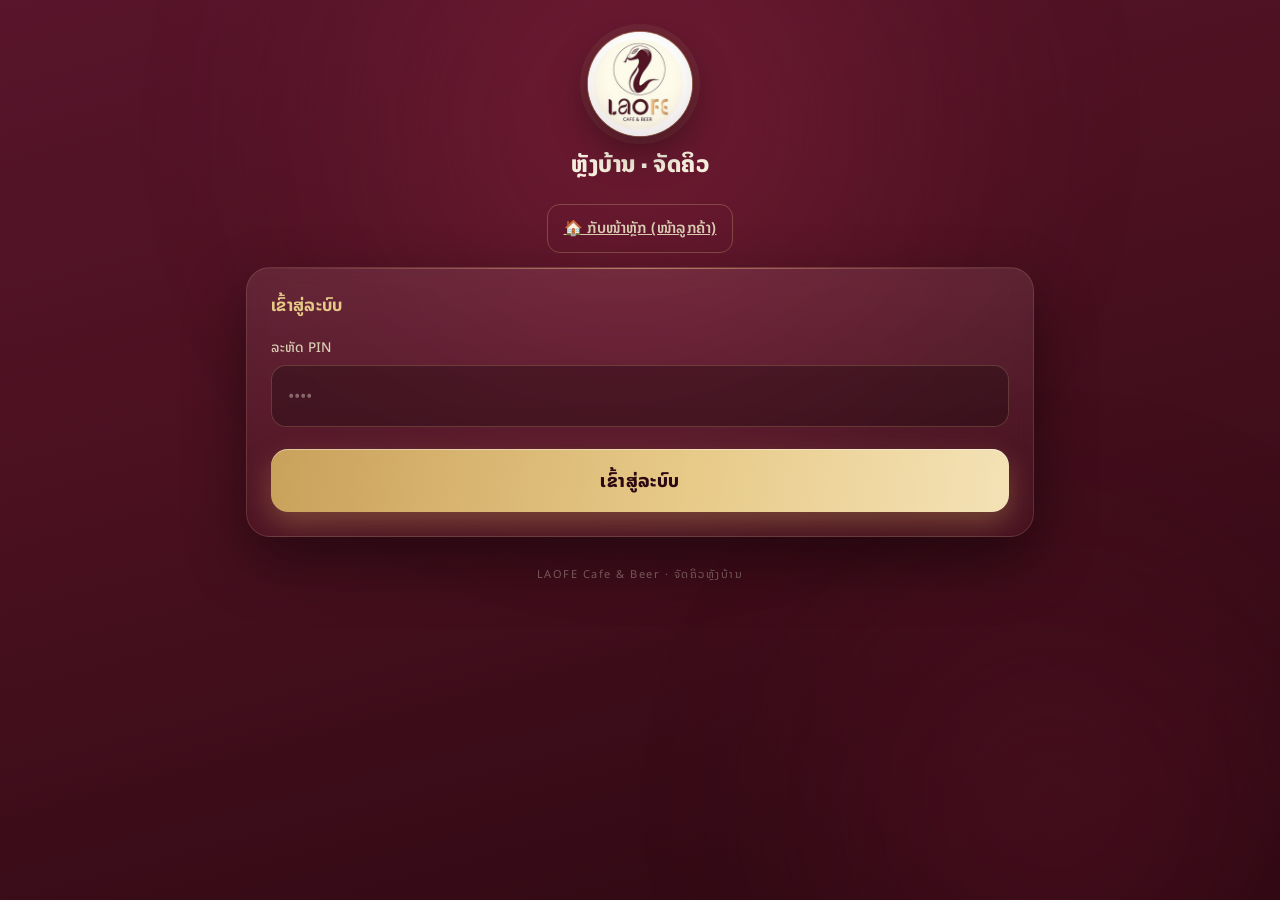
<file: admin.html>
<!DOCTYPE html>
<html lang="lo">
<head>
<meta charset="UTF-8">
<meta name="viewport" content="width=device-width, initial-scale=1, viewport-fit=cover">
<title>LAOFE — ຫຼັງບ້ານ (Admin)</title>
<meta name="theme-color" content="#4A1020">
<link rel="icon" href="[data-uri]">
<link rel="stylesheet" href="theme.css?v6">
<style>
  .hide{display:none!important}
  .now{text-align:center;padding:8px 0 4px}
  .now .big{font-size:64px;font-weight:800;line-height:1.1;
    background:linear-gradient(90deg,var(--gold-1),var(--gold-2));-webkit-background-clip:text;background-clip:text;-webkit-text-fill-color:transparent}
  .now .lbl{font-size:13px;color:var(--cream-dim);letter-spacing:1px}
  .qrow{display:flex;align-items:center;gap:10px;padding:12px 12px;border-radius:14px;
    background:rgba(0,0,0,.2);border:1px solid rgba(231,201,135,.12);margin-top:10px}
  .qrow .qn{font-size:22px;font-weight:800;color:var(--gold-2);min-width:60px}
  .qrow .info{flex:1;min-width:0}
  .qrow .info .nm{font-weight:600;white-space:nowrap;overflow:hidden;text-overflow:ellipsis}
  .qrow .info .meta{font-size:12px;color:var(--cream-dim)}
  .qrow .acts{display:flex;gap:6px;flex-shrink:0}
  .qrow.head{background:rgba(63,178,127,.12);border-color:rgba(63,178,127,.4)}
  .toolbar{display:flex;gap:10px;flex-wrap:wrap;margin-top:6px}
  .toolbar .btn{margin-top:0;flex:1;min-width:130px}
  .mini{padding:9px 12px;border-radius:11px;border:1px solid rgba(231,201,135,.3);background:rgba(0,0,0,.2);color:var(--cream);font-family:var(--font);font-size:14px;font-weight:700;cursor:pointer}
  .mini.g{border-color:rgba(63,178,127,.5);color:#8fe3bd}
  .mini.r{border-color:rgba(224,106,106,.5);color:#f0a6a6}
  .row-actions{display:flex;justify-content:space-between;align-items:center;margin-top:16px;gap:10px}
</style>
</head>
<body>
<div class="wrap">
  <div class="brand">
    <div class="mark" id="logo"><img src="[data-uri]" alt="LAOFE"></div>
    <h1>ຫຼັງບ້ານ · ຈັດຄິວ</h1>
  </div>

  <a href="index.html" class="btn ghost small" style="width:max-content;margin:0 auto 14px;display:block">🏠 ກັບໜ້າຫຼັກ (ໜ້າລູກຄ້າ)</a>

  <!-- login -->
  <div id="viewLogin" class="card">
    <h2>ເຂົ້າສູ່ລະບົບ</h2>
    <label for="pin">ລະຫັດ PIN</label>
    <input id="pin" type="password" inputmode="numeric" placeholder="••••">
    <button class="btn" id="loginBtn">ເຂົ້າສູ່ລະບົບ</button>
    <div class="err" id="loginErr"></div>
  </div>

  <!-- dashboard -->
  <div id="viewAdmin" class="hide">
    <div class="card">
      <div class="now">
        <div class="lbl">ກຳລັງຮັບໃຊ້</div>
        <div class="big" id="nowServing">—</div>
      </div>
      <div class="toolbar">
        <button class="btn" id="nextBtn">➡️ ຮຽກຄິວຕໍ່ໄປ</button>
        <button class="btn ghost small" id="recallBtn" style="flex:0 0 auto">🔁 ຮຽກຊ້ຳ</button>
      </div>
      <div class="stats">
        <div class="stat"><div class="n" id="cWait">0</div><div class="t">ລໍຖ້າ</div></div>
        <div class="stat"><div class="n" id="cDone">0</div><div class="t">ຮັບແລ້ວ</div></div>
        <div class="stat"><div class="n" id="cTotal">0</div><div class="t">ທັງໝົດ</div></div>
      </div>
      <div class="err" id="aErr"></div>
    </div>

    <div class="card">
      <h2>ຄິວທີ່ລໍຖ້າ (<span id="waitCount">0</span>)</h2>
      <div class="notice" style="margin-top:0;text-align:left">💡 ກົດ <b>ຮຽກ</b> ເພື່ອເລືອກຄິວໃດກໍ່ໄດ້ຕາມຄວາມເໝາະສົມຂອງໂຕະ · ຫຼື ກົດ <b>ຮຽກຄິວຕໍ່ໄປ</b> ຕາມລຳດັບ</div>
      <div id="list"><div class="notice">ຍັງບໍ່ມີຄິວ</div></div>
    </div>

    <div class="card">
      <h2>⚙️ ຕັ້ງຄ່າ</h2>
      <label for="autoSec">ເວລາໜ້າຈໍລູກຄ້າກັບຄືນໜ້າຫຼັກອັດຕະໂນມັດ (ວິນາທີ)</label>
      <div style="display:flex;gap:10px;align-items:center">
        <input id="autoSec" type="number" min="0" max="600" inputmode="numeric" style="flex:1" placeholder="8">
        <button class="btn small" id="autoSaveBtn" style="margin-top:0">💾 ບັນທຶກ</button>
      </div>
      <div class="notice" style="text-align:left">0 = ບໍ່ກັບອັດຕະໂນມັດ · ໃຊ້ຕອນຮັບບໍລິການແລ້ວ ຫຼື ຫຼັງຈອງ (kiosk)</div>
      <div class="err" id="autoErr"></div>
    </div>

    <div class="card">
      <div class="row-actions">
        <h2 style="margin:0">📜 ປະຫວັດຍ້ອນຫຼັງ</h2>
        <button class="mini" id="histBtn">ເບິ່ງ</button>
      </div>
      <div id="histPanel" class="hide">
        <div style="display:flex;gap:8px;align-items:center;margin-top:12px">
          <select id="histDate" style="flex:1"></select>
          <button class="mini g" id="histLoad">ໂຫຼດ</button>
        </div>
        <div class="stats" style="margin-top:12px">
          <div class="stat"><div class="n" id="hDone">0</div><div class="t">ຮັບແລ້ວ</div></div>
          <div class="stat"><div class="n" id="hCancel">0</div><div class="t">ຍົກເລີກ</div></div>
          <div class="stat"><div class="n" id="hTotal">0</div><div class="t">ທັງໝົດ</div></div>
        </div>
        <div id="histList" style="margin-top:10px;max-height:60vh;overflow:auto"><div class="notice">ກົດ "ໂຫຼດ" ເພື່ອເບິ່ງ</div></div>
        <div class="err" id="histErr"></div>
      </div>
    </div>

    <div class="card">
      <div class="row-actions">
        <div style="font-size:13px;color:var(--cream-dim)">ອັບເດດອັດຕະໂນມັດ · <span id="clock">—</span></div>
        <button class="mini r" id="resetBtn">🧹 ລ້າງຄິວ/ເລີ່ມມື້ໃໝ່</button>
      </div>
    </div>
  </div>

  <div class="footer">LAOFE Cafe &amp; Beer · ຈັດຄິວຫຼັງບ້ານ</div>
</div>

<script src="config.js"></script>
<script src="api.js?v6"></script>
<script>
(function(){
  var C=window.LAOFE_CONFIG||{}; var POLL=Math.min(parseInt(C.POLL_MS,10)||2000,2000);
  var els=function(id){return document.getElementById(id);};
  var PIN=null, timer=null, lastData=null, mseq=0;


  function showErr(id,m){var e=els(id);e.textContent=m;e.style.display='block';}
  function hideErr(id){els(id).style.display='none';}

  els('loginBtn').onclick=async function(){
    hideErr('loginErr');
    var pin=els('pin').value.trim();
    if(!pin){showErr('loginErr','ໃສ່ລະຫັດ');return;}
    // ── ໄປທັນທີ: ສະແດງໜ້າຫຼັງບ້ານເລີຍ ແລ້ວໂຫຼດ+ກວດລະຫັດພື້ນຫຼັງ ──
    PIN=pin;
    els('viewLogin').classList.add('hide');
    els('viewAdmin').classList.remove('hide');
    els('nowServing').textContent='…';
    els('list').innerHTML='<div class="notice"><span class="spin"></span> ກຳລັງໂຫຼດ...</div>';
    try{
      var r=await LAOFE_API.list(pin);
      if(!r||!r.ok){throw new Error((r&&r.error)||'ລະຫັດບໍ່ຖືກ');}
      try{sessionStorage.setItem('laofe_pin',pin);}catch(e){}
      render(r); loop();
    }catch(err){
      // ລະຫັດຜິດ → ກັບໄປໜ້າ login
      els('viewAdmin').classList.add('hide');
      els('viewLogin').classList.remove('hide');
      PIN=null; try{sessionStorage.removeItem('laofe_pin');}catch(e){}
      showErr('loginErr','ຜິດພາດ: '+err.message);
    }
  };

  function fmtTime(iso){ if(!iso)return''; try{var d=new Date(iso);return d.getHours().toString().padStart(2,'0')+':'+d.getMinutes().toString().padStart(2,'0');}catch(e){return'';} }
  function waited(iso){ if(!iso)return''; try{var m=Math.round((Date.now()-new Date(iso).getTime())/60000);return m+' ນທ';}catch(e){return'';} }

  function render(r){
    lastData = r;
    els('nowServing').textContent = r.nowServing || '—';
    els('cWait').textContent = r.counts.waiting;
    els('cDone').textContent = r.counts.done;
    els('cTotal').textContent = r.counts.total;
    els('waitCount').textContent = r.counts.waiting;

    var list=els('list');
    var rows = (r.called||[]).concat(r.waiting||[]);
    if(rows.length===0){ list.innerHTML='<div class="notice">ຍັງບໍ່ມີຄິວ 🎉</div>'; return; }
    var html='';
    rows.forEach(function(q){
      var head = (q.status==='called');
      html+='<div class="qrow'+(head?' head':'')+'">'
        +'<div class="qn">'+q.ticket+'</div>'
        +'<div class="info"><div class="nm">'+esc(q.name)+(head?' 🔔':'')+'</div>'
        +'<div class="meta">👥 '+q.people+' · ⏱ '+waited(q.createdAt)+' · 📞 '+esc(q.phone||'-')+'</div></div>'
        +'<div class="acts">'
        +'<button class="mini g" data-call="'+q.ticket+'">ຮຽກ</button>'
        +'<button class="mini" data-done="'+q.ticket+'">✔</button>'
        +'<button class="mini r" data-skip="'+q.ticket+'">✕</button>'
        +'</div></div>';
    });
    list.innerHTML=html;
    list.querySelectorAll('[data-call]').forEach(function(b){b.onclick=function(){act('call',b.getAttribute('data-call'));};});
    list.querySelectorAll('[data-done]').forEach(function(b){b.onclick=function(){act('done',b.getAttribute('data-done'));};});
    list.querySelectorAll('[data-skip]').forEach(function(b){b.onclick=function(){if(confirm('ຂ້າມຄິວ '+b.getAttribute('data-skip')+'?'))act('skip',b.getAttribute('data-skip'));};});

    if(r.autoReturnSec!=null && document.activeElement!==els('autoSec')) els('autoSec').value=r.autoReturnSec;

    var d=new Date(); els('clock').textContent=d.getHours().toString().padStart(2,'0')+':'+d.getMinutes().toString().padStart(2,'0')+':'+d.getSeconds().toString().padStart(2,'0');
  }
  function esc(s){return String(s==null?'':s).replace(/[&<>"]/g,function(c){return{'&':'&amp;','<':'&lt;','>':'&gt;','"':'&quot;'}[c];});}

  // ---- optimistic: ອັບເດດໜ້າຈໍທັນທີ ບໍ່ຕ້ອງລໍ server ----
  function removeTicket(tk){
    if(!lastData) return;
    lastData.waiting=(lastData.waiting||[]).filter(function(q){return q.ticket!==tk;});
    lastData.called =(lastData.called ||[]).filter(function(q){return q.ticket!==tk;});
    if(lastData.counts) lastData.counts.waiting=lastData.waiting.length;
  }
  function optimistic(kind,ticket){
    mseq++;
    if(!lastData) return;
    if(kind==='call'){
      var q=(lastData.waiting||[]).filter(function(x){return x.ticket===ticket;})[0]
          ||(lastData.called||[]).filter(function(x){return x.ticket===ticket;})[0];
      lastData.waiting=(lastData.waiting||[]).filter(function(x){return x.ticket!==ticket;});
      if(q){ q.status='called'; lastData.called=[q]; }
      lastData.nowServing=ticket;
      if(lastData.counts) lastData.counts.waiting=lastData.waiting.length;
    } else if(kind==='done'||kind==='skip'){
      removeTicket(ticket);
      if(lastData.nowServing===ticket) lastData.nowServing='';
      if(kind==='done'&&lastData.counts) lastData.counts.done=(lastData.counts.done||0)+1;
    }
    render(lastData);
  }
  async function act(kind,ticket){
    optimistic(kind,ticket);           // ← ໄວ: ອັບເດດຈໍທັນທີ
    try{
      if(kind==='call') await LAOFE_API.call(PIN,ticket);
      else if(kind==='done') await LAOFE_API.done(PIN,ticket);
      else if(kind==='skip') await LAOFE_API.skip(PIN,ticket);
    }catch(e){ showErr('aErr','ຜິດພາດ: '+e.message); }
    refresh();                          // reconcile ພື້ນຫຼັງ
  }

  els('nextBtn').onclick=async function(){
    mseq++;
    // optimistic: ຄິວປັດຈຸບັນ→ done, ຄິວລໍຖ້າຕົວທຳອິດ→ ຮຽກ
    if(lastData){
      if(lastData.nowServing) removeTicket(lastData.nowServing);
      var nx=(lastData.waiting||[])[0];
      if(nx){ nx.status='called'; lastData.called=[nx]; lastData.waiting=lastData.waiting.slice(1); lastData.nowServing=nx.ticket; }
      else { lastData.called=[]; lastData.nowServing=''; }
      if(lastData.counts) lastData.counts.waiting=lastData.waiting.length;
      render(lastData);
    }
    try{ await LAOFE_API.next(PIN); }catch(e){showErr('aErr',e.message);}
    refresh();
  };
  els('recallBtn').onclick=async function(){ try{ await LAOFE_API.recall(PIN); }catch(e){} };
  els('resetBtn').onclick=function(){
    if(!confirm('ລ້າງຄິວທັງໝົດ ແລະ ເລີ່ມນັບໃໝ່? (ຂໍ້ມູນເກົ່າຍັງຢູ່ໃນ Google Sheet)'))return;
    mseq++;
    // ໄປທັນທີ: ລ້າງໜ້າຈໍເລີຍ
    if(lastData){ lastData.nowServing=''; lastData.waiting=[]; lastData.called=[]; if(lastData.counts)lastData.counts.waiting=0; render(lastData); }
    LAOFE_API.reset(PIN).then(function(){refresh();}).catch(function(e){showErr('aErr',e.message);});
  };
  els('autoSaveBtn').onclick=async function(){
    hideErr('autoErr');
    var s=parseInt(els('autoSec').value,10); if(isNaN(s)||s<0)s=8;
    var b=this;b.disabled=true;var old=b.innerHTML;b.innerHTML='<span class="spin"></span>';
    try{ var r=await LAOFE_API.setAuto(PIN,s); if(!r||!r.ok)throw new Error((r&&r.error)||'error'); b.innerHTML='✅'; setTimeout(function(){b.innerHTML=old;b.disabled=false;},1200); }
    catch(e){ showErr('autoErr','ຜິດພາດ: '+e.message); b.innerHTML=old; b.disabled=false; }
  };

  async function refresh(){
    var s=mseq;
    try{ var r=await LAOFE_API.list(PIN); if(r&&r.ok){ hideErr('aErr'); if(s===mseq) render(r); } }  // ຖ້າມີການກົດແຊກ ໃຫ້ຖິ້ມຄຳຕອບເກົ່າ
    catch(e){ /* silent, keep last data */ }
  }
  // chained setTimeout → ບໍ່ໃຫ້ request ຊ້ອນກັນ (ກັນຄ້າງເມື່ອ server ຊ້າ)
  function loop(){ (async function tick(){ await refresh(); timer=setTimeout(tick, POLL); })(); }

  // ---- ປະຫວັດຍ້ອນຫຼັງ ----
  var stName={done:'✅ ຮັບແລ້ວ',cancelled:'❌ ຍົກເລີກ',skipped:'⏭ ຂ້າມ',waiting:'⏳ ລໍຖ້າ',called:'🔔 ກຳລັງຮັບ',closed:'🚪 ປິດ'};
  var histOpen=false;
  els('histBtn').onclick=function(){
    histOpen=!histOpen;
    els('histPanel').classList.toggle('hide',!histOpen);
    this.textContent=histOpen?'ຊ່ອນ':'ເບິ່ງ';
    if(histOpen && els('histDate').options.length===0) loadHistory('');
  };
  els('histLoad').onclick=function(){ loadHistory(els('histDate').value); };
  els('histDate').onchange=function(){ loadHistory(this.value); };
  async function loadHistory(date){
    hideErr('histErr');
    var list=els('histList'); list.innerHTML='<div class="notice"><span class="spin"></span> ກຳລັງໂຫຼດ...</div>';
    try{
      var r=await LAOFE_API.history(PIN, date||'');
      if(!r||!r.ok) throw new Error((r&&r.error)||'error');
      var sel=els('histDate');
      if(sel.options.length!==(r.dates||[]).length){
        sel.innerHTML=''; (r.dates||[]).forEach(function(d){ var o=document.createElement('option'); o.value=d; o.textContent=d; sel.appendChild(o); });
      }
      if(r.date) sel.value=r.date;
      els('hDone').textContent=r.counts.done; els('hCancel').textContent=r.counts.cancelled; els('hTotal').textContent=r.counts.total;
      if(!r.rows.length){ list.innerHTML='<div class="notice">ບໍ່ມີຂໍ້ມູນມື້ນີ້</div>'; return; }
      list.innerHTML=r.rows.map(function(q){
        return '<div class="qrow"><div class="qn">'+q.ticket+'</div>'
          +'<div class="info"><div class="nm">'+esc(q.name)+'</div>'
          +'<div class="meta">👥 '+q.people+' · '+fmtTime(q.createdAt)+(q.servedAt?(' → '+fmtTime(q.servedAt)):'')+' · 📞 '+esc(q.phone||'-')+'</div></div>'
          +'<div class="acts"><span style="font-size:12px;color:var(--cream-dim);white-space:nowrap">'+(stName[q.status]||q.status)+'</span></div></div>';
      }).join('');
    }catch(e){ showErr('histErr','ຜິດພາດ: '+e.message); list.innerHTML=''; }
  }

  // ຈື່ PIN ໃນ session
  try{ var saved=sessionStorage.getItem('laofe_pin'); if(saved){ els('pin').value=saved; } }catch(e){}
  if(!(window.LAOFE_API && LAOFE_API.configured())){ showErr('loginErr','⚠️ ຍັງບໍ່ໄດ້ຕັ້ງຄ່າ API_URL ໃນ config.js'); }
})();
</script>
</body>
</html>
</file>
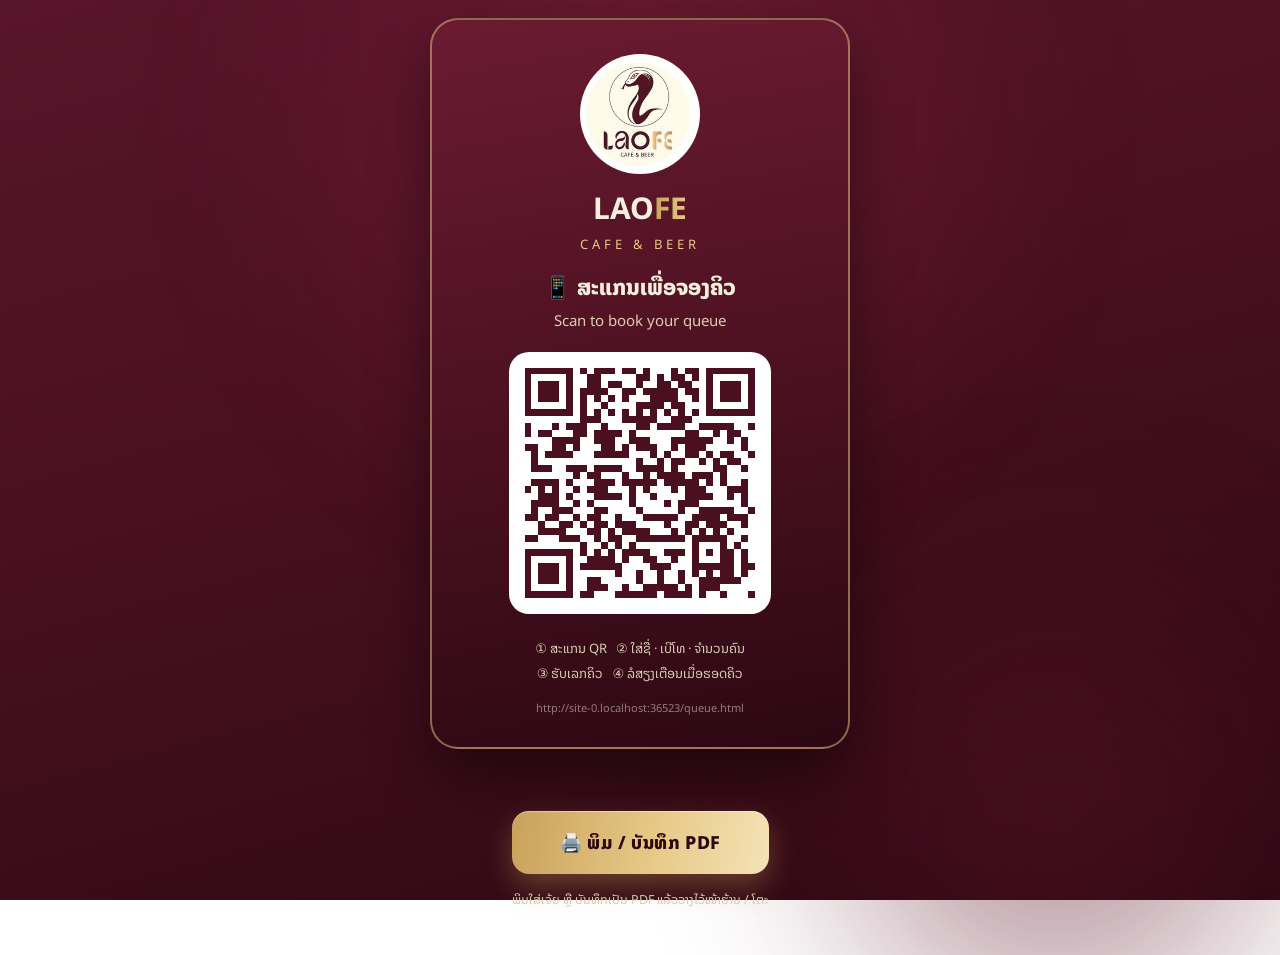
<file: poster.html>
<!DOCTYPE html>
<html lang="lo">
<head>
<meta charset="UTF-8">
<meta name="viewport" content="width=device-width, initial-scale=1">
<title>LAOFE — ປ້າຍ QR ຈອງຄິວ</title>
<link rel="icon" href="[data-uri]">
<link rel="stylesheet" href="theme.css?v6">
<style>
  body{display:flex;flex-direction:column;align-items:center}
  .poster{
    width:min(92vw,420px); margin:18px auto; padding:34px 28px 30px;
    background:linear-gradient(170deg,var(--wine-3),var(--wine-1) 55%,var(--wine-2));
    border:2px solid rgba(231,201,135,.5); border-radius:28px; text-align:center;
    box-shadow:var(--shadow);
  }
  .poster .mark{width:120px;height:120px;margin:0 auto 10px}
  .poster h1{font-size:30px;margin:2px 0 0}
  .poster .sub{font-size:13px;letter-spacing:4px;color:var(--gold-2);margin-bottom:14px}
  .poster .cta{font-size:22px;font-weight:800;color:var(--cream);margin:6px 0 4px}
  .poster .cta2{font-size:15px;color:var(--cream-dim);margin-bottom:18px}
  .poster #qr{background:#fff;padding:16px;border-radius:20px;display:inline-block}
  .poster .steps{font-size:13px;color:var(--cream-dim);margin-top:16px;line-height:1.9;text-align:center}
  .poster .link{font-size:11px;color:rgba(246,239,221,.5);margin-top:12px;word-break:break-all}
  .print{max-width:420px}
  @media print{
    body{background:#fff}
    .print{display:none}
    .poster{box-shadow:none;border:2px solid #4A1020;background:#4A1020!important;-webkit-print-color-adjust:exact;print-color-adjust:exact}
  }
</style>
</head>
<body>
  <div class="poster" id="poster">
    <div class="mark" id="logo" style="border-radius:50%;overflow:hidden"><img src="[data-uri]" alt="LAOFE" style="width:100%;height:100%;object-fit:cover;display:block"></div>
    <h1>LAO<em style="font-style:normal;background:linear-gradient(90deg,var(--gold-1),var(--gold-2));-webkit-background-clip:text;background-clip:text;-webkit-text-fill-color:transparent">FE</em></h1>
    <div class="sub">CAFE &amp; BEER</div>
    <div class="cta">📱 ສະແກນເພື່ອຈອງຄິວ</div>
    <div class="cta2">Scan to book your queue</div>
    <div id="qr"></div>
    <div class="steps">① ສະແກນ QR &nbsp; ② ໃສ່ຊື່ · ເບີໂທ · ຈຳນວນຄົນ<br>③ ຮັບເລກຄິວ &nbsp; ④ ລໍສຽງເຕືອນເມື່ອຮອດຄິວ</div>
    <div class="link" id="link"></div>
  </div>

  <div class="print wrap">
    <button class="btn" onclick="window.print()">🖨️ ພິມ / ບັນທຶກ PDF</button>
    <div class="notice">ພິມໃສ່ເຈ້ຍ ຫຼື ບັນທຶກເປັນ PDF ແລ້ວວາງໄວ້ໜ້າຮ້ານ / ໂຕະ</div>
  </div>

<script>
/* qrcode.min.js (bundled) */
var QRCode;!function(){function a(a){this.mode=c.MODE_8BIT_BYTE,this.data=a,this.parsedData=[];for(var b=[],d=0,e=this.data.length;e>d;d++){var f=this.data.charCodeAt(d);f>65536?(b[0]=240|(1835008&f)>>>18,b[1]=128|(258048&f)>>>12,b[2]=128|(4032&f)>>>6,b[3]=128|63&f):f>2048?(b[0]=224|(61440&f)>>>12,b[1]=128|(4032&f)>>>6,b[2]=128|63&f):f>128?(b[0]=192|(1984&f)>>>6,b[1]=128|63&f):b[0]=f,this.parsedData=this.parsedData.concat(b)}this.parsedData.length!=this.data.length&&(this.parsedData.unshift(191),this.parsedData.unshift(187),this.parsedData.unshift(239))}function b(a,b){this.typeNumber=a,this.errorCorrectLevel=b,this.modules=null,this.moduleCount=0,this.dataCache=null,this.dataList=[]}function i(a,b){if(void 0==a.length)throw new Error(a.length+"/"+b);for(var c=0;c<a.length&&0==a[c];)c++;this.num=new Array(a.length-c+b);for(var d=0;d<a.length-c;d++)this.num[d]=a[d+c]}function j(a,b){this.totalCount=a,this.dataCount=b}function k(){this.buffer=[],this.length=0}function m(){return"undefined"!=typeof CanvasRenderingContext2D}function n(){var a=!1,b=navigator.userAgent;return/android/i.test(b)&&(a=!0,aMat=b.toString().match(/android ([0-9]\.[0-9])/i),aMat&&aMat[1]&&(a=parseFloat(aMat[1]))),a}function r(a,b){for(var c=1,e=s(a),f=0,g=l.length;g>=f;f++){var h=0;switch(b){case d.L:h=l[f][0];break;case d.M:h=l[f][1];break;case d.Q:h=l[f][2];break;case d.H:h=l[f][3]}if(h>=e)break;c++}if(c>l.length)throw new Error("Too long data");return c}function s(a){var b=encodeURI(a).toString().replace(/\%[0-9a-fA-F]{2}/g,"a");return b.length+(b.length!=a?3:0)}a.prototype={getLength:function(){return this.parsedData.length},write:function(a){for(var b=0,c=this.parsedData.length;c>b;b++)a.put(this.parsedData[b],8)}},b.prototype={addData:function(b){var c=new a(b);this.dataList.push(c),this.dataCache=null},isDark:function(a,b){if(0>a||this.moduleCount<=a||0>b||this.moduleCount<=b)throw new Error(a+","+b);return this.modules[a][b]},getModuleCount:function(){return this.moduleCount},make:function(){this.makeImpl(!1,this.getBestMaskPattern())},makeImpl:function(a,c){this.moduleCount=4*this.typeNumber+17,this.modules=new Array(this.moduleCount);for(var d=0;d<this.moduleCount;d++){this.modules[d]=new Array(this.moduleCount);for(var e=0;e<this.moduleCount;e++)this.modules[d][e]=null}this.setupPositionProbePattern(0,0),this.setupPositionProbePattern(this.moduleCount-7,0),this.setupPositionProbePattern(0,this.moduleCount-7),this.setupPositionAdjustPattern(),this.setupTimingPattern(),this.setupTypeInfo(a,c),this.typeNumber>=7&&this.setupTypeNumber(a),null==this.dataCache&&(this.dataCache=b.createData(this.typeNumber,this.errorCorrectLevel,this.dataList)),this.mapData(this.dataCache,c)},setupPositionProbePattern:function(a,b){for(var c=-1;7>=c;c++)if(!(-1>=a+c||this.moduleCount<=a+c))for(var d=-1;7>=d;d++)-1>=b+d||this.moduleCount<=b+d||(this.modules[a+c][b+d]=c>=0&&6>=c&&(0==d||6==d)||d>=0&&6>=d&&(0==c||6==c)||c>=2&&4>=c&&d>=2&&4>=d?!0:!1)},getBestMaskPattern:function(){for(var a=0,b=0,c=0;8>c;c++){this.makeImpl(!0,c);var d=f.getLostPoint(this);(0==c||a>d)&&(a=d,b=c)}return b},createMovieClip:function(a,b,c){var d=a.createEmptyMovieClip(b,c),e=1;this.make();for(var f=0;f<this.modules.length;f++)for(var g=f*e,h=0;h<this.modules[f].length;h++){var i=h*e,j=this.modules[f][h];j&&(d.beginFill(0,100),d.moveTo(i,g),d.lineTo(i+e,g),d.lineTo(i+e,g+e),d.lineTo(i,g+e),d.endFill())}return d},setupTimingPattern:function(){for(var a=8;a<this.moduleCount-8;a++)null==this.modules[a][6]&&(this.modules[a][6]=0==a%2);for(var b=8;b<this.moduleCount-8;b++)null==this.modules[6][b]&&(this.modules[6][b]=0==b%2)},setupPositionAdjustPattern:function(){for(var a=f.getPatternPosition(this.typeNumber),b=0;b<a.length;b++)for(var c=0;c<a.length;c++){var d=a[b],e=a[c];if(null==this.modules[d][e])for(var g=-2;2>=g;g++)for(var h=-2;2>=h;h++)this.modules[d+g][e+h]=-2==g||2==g||-2==h||2==h||0==g&&0==h?!0:!1}},setupTypeNumber:function(a){for(var b=f.getBCHTypeNumber(this.typeNumber),c=0;18>c;c++){var d=!a&&1==(1&b>>c);this.modules[Math.floor(c/3)][c%3+this.moduleCount-8-3]=d}for(var c=0;18>c;c++){var d=!a&&1==(1&b>>c);this.modules[c%3+this.moduleCount-8-3][Math.floor(c/3)]=d}},setupTypeInfo:function(a,b){for(var c=this.errorCorrectLevel<<3|b,d=f.getBCHTypeInfo(c),e=0;15>e;e++){var g=!a&&1==(1&d>>e);6>e?this.modules[e][8]=g:8>e?this.modules[e+1][8]=g:this.modules[this.moduleCount-15+e][8]=g}for(var e=0;15>e;e++){var g=!a&&1==(1&d>>e);8>e?this.modules[8][this.moduleCount-e-1]=g:9>e?this.modules[8][15-e-1+1]=g:this.modules[8][15-e-1]=g}this.modules[this.moduleCount-8][8]=!a},mapData:function(a,b){for(var c=-1,d=this.moduleCount-1,e=7,g=0,h=this.moduleCount-1;h>0;h-=2)for(6==h&&h--;;){for(var i=0;2>i;i++)if(null==this.modules[d][h-i]){var j=!1;g<a.length&&(j=1==(1&a[g]>>>e));var k=f.getMask(b,d,h-i);k&&(j=!j),this.modules[d][h-i]=j,e--,-1==e&&(g++,e=7)}if(d+=c,0>d||this.moduleCount<=d){d-=c,c=-c;break}}}},b.PAD0=236,b.PAD1=17,b.createData=function(a,c,d){for(var e=j.getRSBlocks(a,c),g=new k,h=0;h<d.length;h++){var i=d[h];g.put(i.mode,4),g.put(i.getLength(),f.getLengthInBits(i.mode,a)),i.write(g)}for(var l=0,h=0;h<e.length;h++)l+=e[h].dataCount;if(g.getLengthInBits()>8*l)throw new Error("code length overflow. ("+g.getLengthInBits()+">"+8*l+")");for(g.getLengthInBits()+4<=8*l&&g.put(0,4);0!=g.getLengthInBits()%8;)g.putBit(!1);for(;;){if(g.getLengthInBits()>=8*l)break;if(g.put(b.PAD0,8),g.getLengthInBits()>=8*l)break;g.put(b.PAD1,8)}return b.createBytes(g,e)},b.createBytes=function(a,b){for(var c=0,d=0,e=0,g=new Array(b.length),h=new Array(b.length),j=0;j<b.length;j++){var k=b[j].dataCount,l=b[j].totalCount-k;d=Math.max(d,k),e=Math.max(e,l),g[j]=new Array(k);for(var m=0;m<g[j].length;m++)g[j][m]=255&a.buffer[m+c];c+=k;var n=f.getErrorCorrectPolynomial(l),o=new i(g[j],n.getLength()-1),p=o.mod(n);h[j]=new Array(n.getLength()-1);for(var m=0;m<h[j].length;m++){var q=m+p.getLength()-h[j].length;h[j][m]=q>=0?p.get(q):0}}for(var r=0,m=0;m<b.length;m++)r+=b[m].totalCount;for(var s=new Array(r),t=0,m=0;d>m;m++)for(var j=0;j<b.length;j++)m<g[j].length&&(s[t++]=g[j][m]);for(var m=0;e>m;m++)for(var j=0;j<b.length;j++)m<h[j].length&&(s[t++]=h[j][m]);return s};for(var c={MODE_NUMBER:1,MODE_ALPHA_NUM:2,MODE_8BIT_BYTE:4,MODE_KANJI:8},d={L:1,M:0,Q:3,H:2},e={PATTERN000:0,PATTERN001:1,PATTERN010:2,PATTERN011:3,PATTERN100:4,PATTERN101:5,PATTERN110:6,PATTERN111:7},f={PATTERN_POSITION_TABLE:[[],[6,18],[6,22],[6,26],[6,30],[6,34],[6,22,38],[6,24,42],[6,26,46],[6,28,50],[6,30,54],[6,32,58],[6,34,62],[6,26,46,66],[6,26,48,70],[6,26,50,74],[6,30,54,78],[6,30,56,82],[6,30,58,86],[6,34,62,90],[6,28,50,72,94],[6,26,50,74,98],[6,30,54,78,102],[6,28,54,80,106],[6,32,58,84,110],[6,30,58,86,114],[6,34,62,90,118],[6,26,50,74,98,122],[6,30,54,78,102,126],[6,26,52,78,104,130],[6,30,56,82,108,134],[6,34,60,86,112,138],[6,30,58,86,114,142],[6,34,62,90,118,146],[6,30,54,78,102,126,150],[6,24,50,76,102,128,154],[6,28,54,80,106,132,158],[6,32,58,84,110,136,162],[6,26,54,82,110,138,166],[6,30,58,86,114,142,170]],G15:1335,G18:7973,G15_MASK:21522,getBCHTypeInfo:function(a){for(var b=a<<10;f.getBCHDigit(b)-f.getBCHDigit(f.G15)>=0;)b^=f.G15<<f.getBCHDigit(b)-f.getBCHDigit(f.G15);return(a<<10|b)^f.G15_MASK},getBCHTypeNumber:function(a){for(var b=a<<12;f.getBCHDigit(b)-f.getBCHDigit(f.G18)>=0;)b^=f.G18<<f.getBCHDigit(b)-f.getBCHDigit(f.G18);return a<<12|b},getBCHDigit:function(a){for(var b=0;0!=a;)b++,a>>>=1;return b},getPatternPosition:function(a){return f.PATTERN_POSITION_TABLE[a-1]},getMask:function(a,b,c){switch(a){case e.PATTERN000:return 0==(b+c)%2;case e.PATTERN001:return 0==b%2;case e.PATTERN010:return 0==c%3;case e.PATTERN011:return 0==(b+c)%3;case e.PATTERN100:return 0==(Math.floor(b/2)+Math.floor(c/3))%2;case e.PATTERN101:return 0==b*c%2+b*c%3;case e.PATTERN110:return 0==(b*c%2+b*c%3)%2;case e.PATTERN111:return 0==(b*c%3+(b+c)%2)%2;default:throw new Error("bad maskPattern:"+a)}},getErrorCorrectPolynomial:function(a){for(var b=new i([1],0),c=0;a>c;c++)b=b.multiply(new i([1,g.gexp(c)],0));return b},getLengthInBits:function(a,b){if(b>=1&&10>b)switch(a){case c.MODE_NUMBER:return 10;case c.MODE_ALPHA_NUM:return 9;case c.MODE_8BIT_BYTE:return 8;case c.MODE_KANJI:return 8;default:throw new Error("mode:"+a)}else if(27>b)switch(a){case c.MODE_NUMBER:return 12;case c.MODE_ALPHA_NUM:return 11;case c.MODE_8BIT_BYTE:return 16;case c.MODE_KANJI:return 10;default:throw new Error("mode:"+a)}else{if(!(41>b))throw new Error("type:"+b);switch(a){case c.MODE_NUMBER:return 14;case c.MODE_ALPHA_NUM:return 13;case c.MODE_8BIT_BYTE:return 16;case c.MODE_KANJI:return 12;default:throw new Error("mode:"+a)}}},getLostPoint:function(a){for(var b=a.getModuleCount(),c=0,d=0;b>d;d++)for(var e=0;b>e;e++){for(var f=0,g=a.isDark(d,e),h=-1;1>=h;h++)if(!(0>d+h||d+h>=b))for(var i=-1;1>=i;i++)0>e+i||e+i>=b||(0!=h||0!=i)&&g==a.isDark(d+h,e+i)&&f++;f>5&&(c+=3+f-5)}for(var d=0;b-1>d;d++)for(var e=0;b-1>e;e++){var j=0;a.isDark(d,e)&&j++,a.isDark(d+1,e)&&j++,a.isDark(d,e+1)&&j++,a.isDark(d+1,e+1)&&j++,(0==j||4==j)&&(c+=3)}for(var d=0;b>d;d++)for(var e=0;b-6>e;e++)a.isDark(d,e)&&!a.isDark(d,e+1)&&a.isDark(d,e+2)&&a.isDark(d,e+3)&&a.isDark(d,e+4)&&!a.isDark(d,e+5)&&a.isDark(d,e+6)&&(c+=40);for(var e=0;b>e;e++)for(var d=0;b-6>d;d++)a.isDark(d,e)&&!a.isDark(d+1,e)&&a.isDark(d+2,e)&&a.isDark(d+3,e)&&a.isDark(d+4,e)&&!a.isDark(d+5,e)&&a.isDark(d+6,e)&&(c+=40);for(var k=0,e=0;b>e;e++)for(var d=0;b>d;d++)a.isDark(d,e)&&k++;var l=Math.abs(100*k/b/b-50)/5;return c+=10*l}},g={glog:function(a){if(1>a)throw new Error("glog("+a+")");return g.LOG_TABLE[a]},gexp:function(a){for(;0>a;)a+=255;for(;a>=256;)a-=255;return g.EXP_TABLE[a]},EXP_TABLE:new Array(256),LOG_TABLE:new Array(256)},h=0;8>h;h++)g.EXP_TABLE[h]=1<<h;for(var h=8;256>h;h++)g.EXP_TABLE[h]=g.EXP_TABLE[h-4]^g.EXP_TABLE[h-5]^g.EXP_TABLE[h-6]^g.EXP_TABLE[h-8];for(var h=0;255>h;h++)g.LOG_TABLE[g.EXP_TABLE[h]]=h;i.prototype={get:function(a){return this.num[a]},getLength:function(){return this.num.length},multiply:function(a){for(var b=new Array(this.getLength()+a.getLength()-1),c=0;c<this.getLength();c++)for(var d=0;d<a.getLength();d++)b[c+d]^=g.gexp(g.glog(this.get(c))+g.glog(a.get(d)));return new i(b,0)},mod:function(a){if(this.getLength()-a.getLength()<0)return this;for(var b=g.glog(this.get(0))-g.glog(a.get(0)),c=new Array(this.getLength()),d=0;d<this.getLength();d++)c[d]=this.get(d);for(var d=0;d<a.getLength();d++)c[d]^=g.gexp(g.glog(a.get(d))+b);return new i(c,0).mod(a)}},j.RS_BLOCK_TABLE=[[1,26,19],[1,26,16],[1,26,13],[1,26,9],[1,44,34],[1,44,28],[1,44,22],[1,44,16],[1,70,55],[1,70,44],[2,35,17],[2,35,13],[1,100,80],[2,50,32],[2,50,24],[4,25,9],[1,134,108],[2,67,43],[2,33,15,2,34,16],[2,33,11,2,34,12],[2,86,68],[4,43,27],[4,43,19],[4,43,15],[2,98,78],[4,49,31],[2,32,14,4,33,15],[4,39,13,1,40,14],[2,121,97],[2,60,38,2,61,39],[4,40,18,2,41,19],[4,40,14,2,41,15],[2,146,116],[3,58,36,2,59,37],[4,36,16,4,37,17],[4,36,12,4,37,13],[2,86,68,2,87,69],[4,69,43,1,70,44],[6,43,19,2,44,20],[6,43,15,2,44,16],[4,101,81],[1,80,50,4,81,51],[4,50,22,4,51,23],[3,36,12,8,37,13],[2,116,92,2,117,93],[6,58,36,2,59,37],[4,46,20,6,47,21],[7,42,14,4,43,15],[4,133,107],[8,59,37,1,60,38],[8,44,20,4,45,21],[12,33,11,4,34,12],[3,145,115,1,146,116],[4,64,40,5,65,41],[11,36,16,5,37,17],[11,36,12,5,37,13],[5,109,87,1,110,88],[5,65,41,5,66,42],[5,54,24,7,55,25],[11,36,12],[5,122,98,1,123,99],[7,73,45,3,74,46],[15,43,19,2,44,20],[3,45,15,13,46,16],[1,135,107,5,136,108],[10,74,46,1,75,47],[1,50,22,15,51,23],[2,42,14,17,43,15],[5,150,120,1,151,121],[9,69,43,4,70,44],[17,50,22,1,51,23],[2,42,14,19,43,15],[3,141,113,4,142,114],[3,70,44,11,71,45],[17,47,21,4,48,22],[9,39,13,16,40,14],[3,135,107,5,136,108],[3,67,41,13,68,42],[15,54,24,5,55,25],[15,43,15,10,44,16],[4,144,116,4,145,117],[17,68,42],[17,50,22,6,51,23],[19,46,16,6,47,17],[2,139,111,7,140,112],[17,74,46],[7,54,24,16,55,25],[34,37,13],[4,151,121,5,152,122],[4,75,47,14,76,48],[11,54,24,14,55,25],[16,45,15,14,46,16],[6,147,117,4,148,118],[6,73,45,14,74,46],[11,54,24,16,55,25],[30,46,16,2,47,17],[8,132,106,4,133,107],[8,75,47,13,76,48],[7,54,24,22,55,25],[22,45,15,13,46,16],[10,142,114,2,143,115],[19,74,46,4,75,47],[28,50,22,6,51,23],[33,46,16,4,47,17],[8,152,122,4,153,123],[22,73,45,3,74,46],[8,53,23,26,54,24],[12,45,15,28,46,16],[3,147,117,10,148,118],[3,73,45,23,74,46],[4,54,24,31,55,25],[11,45,15,31,46,16],[7,146,116,7,147,117],[21,73,45,7,74,46],[1,53,23,37,54,24],[19,45,15,26,46,16],[5,145,115,10,146,116],[19,75,47,10,76,48],[15,54,24,25,55,25],[23,45,15,25,46,16],[13,145,115,3,146,116],[2,74,46,29,75,47],[42,54,24,1,55,25],[23,45,15,28,46,16],[17,145,115],[10,74,46,23,75,47],[10,54,24,35,55,25],[19,45,15,35,46,16],[17,145,115,1,146,116],[14,74,46,21,75,47],[29,54,24,19,55,25],[11,45,15,46,46,16],[13,145,115,6,146,116],[14,74,46,23,75,47],[44,54,24,7,55,25],[59,46,16,1,47,17],[12,151,121,7,152,122],[12,75,47,26,76,48],[39,54,24,14,55,25],[22,45,15,41,46,16],[6,151,121,14,152,122],[6,75,47,34,76,48],[46,54,24,10,55,25],[2,45,15,64,46,16],[17,152,122,4,153,123],[29,74,46,14,75,47],[49,54,24,10,55,25],[24,45,15,46,46,16],[4,152,122,18,153,123],[13,74,46,32,75,47],[48,54,24,14,55,25],[42,45,15,32,46,16],[20,147,117,4,148,118],[40,75,47,7,76,48],[43,54,24,22,55,25],[10,45,15,67,46,16],[19,148,118,6,149,119],[18,75,47,31,76,48],[34,54,24,34,55,25],[20,45,15,61,46,16]],j.getRSBlocks=function(a,b){var c=j.getRsBlockTable(a,b);if(void 0==c)throw new Error("bad rs block @ typeNumber:"+a+"/errorCorrectLevel:"+b);for(var d=c.length/3,e=[],f=0;d>f;f++)for(var g=c[3*f+0],h=c[3*f+1],i=c[3*f+2],k=0;g>k;k++)e.push(new j(h,i));return e},j.getRsBlockTable=function(a,b){switch(b){case d.L:return j.RS_BLOCK_TABLE[4*(a-1)+0];case d.M:return j.RS_BLOCK_TABLE[4*(a-1)+1];case d.Q:return j.RS_BLOCK_TABLE[4*(a-1)+2];case d.H:return j.RS_BLOCK_TABLE[4*(a-1)+3];default:return void 0}},k.prototype={get:function(a){var b=Math.floor(a/8);return 1==(1&this.buffer[b]>>>7-a%8)},put:function(a,b){for(var c=0;b>c;c++)this.putBit(1==(1&a>>>b-c-1))},getLengthInBits:function(){return this.length},putBit:function(a){var b=Math.floor(this.length/8);this.buffer.length<=b&&this.buffer.push(0),a&&(this.buffer[b]|=128>>>this.length%8),this.length++}};var l=[[17,14,11,7],[32,26,20,14],[53,42,32,24],[78,62,46,34],[106,84,60,44],[134,106,74,58],[154,122,86,64],[192,152,108,84],[230,180,130,98],[271,213,151,119],[321,251,177,137],[367,287,203,155],[425,331,241,177],[458,362,258,194],[520,412,292,220],[586,450,322,250],[644,504,364,280],[718,560,394,310],[792,624,442,338],[858,666,482,382],[929,711,509,403],[1003,779,565,439],[1091,857,611,461],[1171,911,661,511],[1273,997,715,535],[1367,1059,751,593],[1465,1125,805,625],[1528,1190,868,658],[1628,1264,908,698],[1732,1370,982,742],[1840,1452,1030,790],[1952,1538,1112,842],[2068,1628,1168,898],[2188,1722,1228,958],[2303,1809,1283,983],[2431,1911,1351,1051],[2563,1989,1423,1093],[2699,2099,1499,1139],[2809,2213,1579,1219],[2953,2331,1663,1273]],o=function(){var a=function(a,b){this._el=a,this._htOption=b};return a.prototype.draw=function(a){function g(a,b){var c=document.createElementNS("http://www.w3.org/2000/svg",a);for(var d in b)b.hasOwnProperty(d)&&c.setAttribute(d,b[d]);return c}var b=this._htOption,c=this._el,d=a.getModuleCount();Math.floor(b.width/d),Math.floor(b.height/d),this.clear();var h=g("svg",{viewBox:"0 0 "+String(d)+" "+String(d),width:"100%",height:"100%",fill:b.colorLight});h.setAttributeNS("http://www.w3.org/2000/xmlns/","xmlns:xlink","http://www.w3.org/1999/xlink"),c.appendChild(h),h.appendChild(g("rect",{fill:b.colorDark,width:"1",height:"1",id:"template"}));for(var i=0;d>i;i++)for(var j=0;d>j;j++)if(a.isDark(i,j)){var k=g("use",{x:String(i),y:String(j)});k.setAttributeNS("http://www.w3.org/1999/xlink","href","#template"),h.appendChild(k)}},a.prototype.clear=function(){for(;this._el.hasChildNodes();)this._el.removeChild(this._el.lastChild)},a}(),p="svg"===document.documentElement.tagName.toLowerCase(),q=p?o:m()?function(){function a(){this._elImage.src=this._elCanvas.toDataURL("image/png"),this._elImage.style.display="block",this._elCanvas.style.display="none"}function d(a,b){var c=this;if(c._fFail=b,c._fSuccess=a,null===c._bSupportDataURI){var d=document.createElement("img"),e=function(){c._bSupportDataURI=!1,c._fFail&&_fFail.call(c)},f=function(){c._bSupportDataURI=!0,c._fSuccess&&c._fSuccess.call(c)};return d.onabort=e,d.onerror=e,d.onload=f,d.src="[data-uri]",void 0}c._bSupportDataURI===!0&&c._fSuccess?c._fSuccess.call(c):c._bSupportDataURI===!1&&c._fFail&&c._fFail.call(c)}if(this._android&&this._android<=2.1){var b=1/window.devicePixelRatio,c=CanvasRenderingContext2D.prototype.drawImage;CanvasRenderingContext2D.prototype.drawImage=function(a,d,e,f,g,h,i,j){if("nodeName"in a&&/img/i.test(a.nodeName))for(var l=arguments.length-1;l>=1;l--)arguments[l]=arguments[l]*b;else"undefined"==typeof j&&(arguments[1]*=b,arguments[2]*=b,arguments[3]*=b,arguments[4]*=b);c.apply(this,arguments)}}var e=function(a,b){this._bIsPainted=!1,this._android=n(),this._htOption=b,this._elCanvas=document.createElement("canvas"),this._elCanvas.width=b.width,this._elCanvas.height=b.height,a.appendChild(this._elCanvas),this._el=a,this._oContext=this._elCanvas.getContext("2d"),this._bIsPainted=!1,this._elImage=document.createElement("img"),this._elImage.style.display="none",this._el.appendChild(this._elImage),this._bSupportDataURI=null};return e.prototype.draw=function(a){var b=this._elImage,c=this._oContext,d=this._htOption,e=a.getModuleCount(),f=d.width/e,g=d.height/e,h=Math.round(f),i=Math.round(g);b.style.display="none",this.clear();for(var j=0;e>j;j++)for(var k=0;e>k;k++){var l=a.isDark(j,k),m=k*f,n=j*g;c.strokeStyle=l?d.colorDark:d.colorLight,c.lineWidth=1,c.fillStyle=l?d.colorDark:d.colorLight,c.fillRect(m,n,f,g),c.strokeRect(Math.floor(m)+.5,Math.floor(n)+.5,h,i),c.strokeRect(Math.ceil(m)-.5,Math.ceil(n)-.5,h,i)}this._bIsPainted=!0},e.prototype.makeImage=function(){this._bIsPainted&&d.call(this,a)},e.prototype.isPainted=function(){return this._bIsPainted},e.prototype.clear=function(){this._oContext.clearRect(0,0,this._elCanvas.width,this._elCanvas.height),this._bIsPainted=!1},e.prototype.round=function(a){return a?Math.floor(1e3*a)/1e3:a},e}():function(){var a=function(a,b){this._el=a,this._htOption=b};return a.prototype.draw=function(a){for(var b=this._htOption,c=this._el,d=a.getModuleCount(),e=Math.floor(b.width/d),f=Math.floor(b.height/d),g=['<table style="border:0;border-collapse:collapse;">'],h=0;d>h;h++){g.push("<tr>");for(var i=0;d>i;i++)g.push('<td style="border:0;border-collapse:collapse;padding:0;margin:0;width:'+e+"px;height:"+f+"px;background-color:"+(a.isDark(h,i)?b.colorDark:b.colorLight)+';"></td>');g.push("</tr>")}g.push("</table>"),c.innerHTML=g.join("");var j=c.childNodes[0],k=(b.width-j.offsetWidth)/2,l=(b.height-j.offsetHeight)/2;k>0&&l>0&&(j.style.margin=l+"px "+k+"px")},a.prototype.clear=function(){this._el.innerHTML=""},a}();QRCode=function(a,b){if(this._htOption={width:256,height:256,typeNumber:4,colorDark:"#000000",colorLight:"#ffffff",correctLevel:d.H},"string"==typeof b&&(b={text:b}),b)for(var c in b)this._htOption[c]=b[c];"string"==typeof a&&(a=document.getElementById(a)),this._android=n(),this._el=a,this._oQRCode=null,this._oDrawing=new q(this._el,this._htOption),this._htOption.text&&this.makeCode(this._htOption.text)},QRCode.prototype.makeCode=function(a){this._oQRCode=new b(r(a,this._htOption.correctLevel),this._htOption.correctLevel),this._oQRCode.addData(a),this._oQRCode.make(),this._el.title=a,this._oDrawing.draw(this._oQRCode),this.makeImage()},QRCode.prototype.makeImage=function(){"function"==typeof this._oDrawing.makeImage&&(!this._android||this._android>=3)&&this._oDrawing.makeImage()},QRCode.prototype.clear=function(){this._oDrawing.clear()},QRCode.CorrectLevel=d}();
</script>
<script src="config.js"></script>
<script>
(function(){
  var link = location.origin + location.pathname.replace(/poster\.html$/,'queue.html');
  if(link.endsWith('/')) link += 'index.html';
  document.getElementById('link').textContent = link;
  try{ new QRCode(document.getElementById('qr'),{text:link,width:230,height:230,colorDark:'#4A1020',colorLight:'#ffffff',correctLevel:QRCode.CorrectLevel.M}); }
  catch(e){ document.getElementById('qr').textContent = link; }
})();
</script>
</body>
</html>
</file>
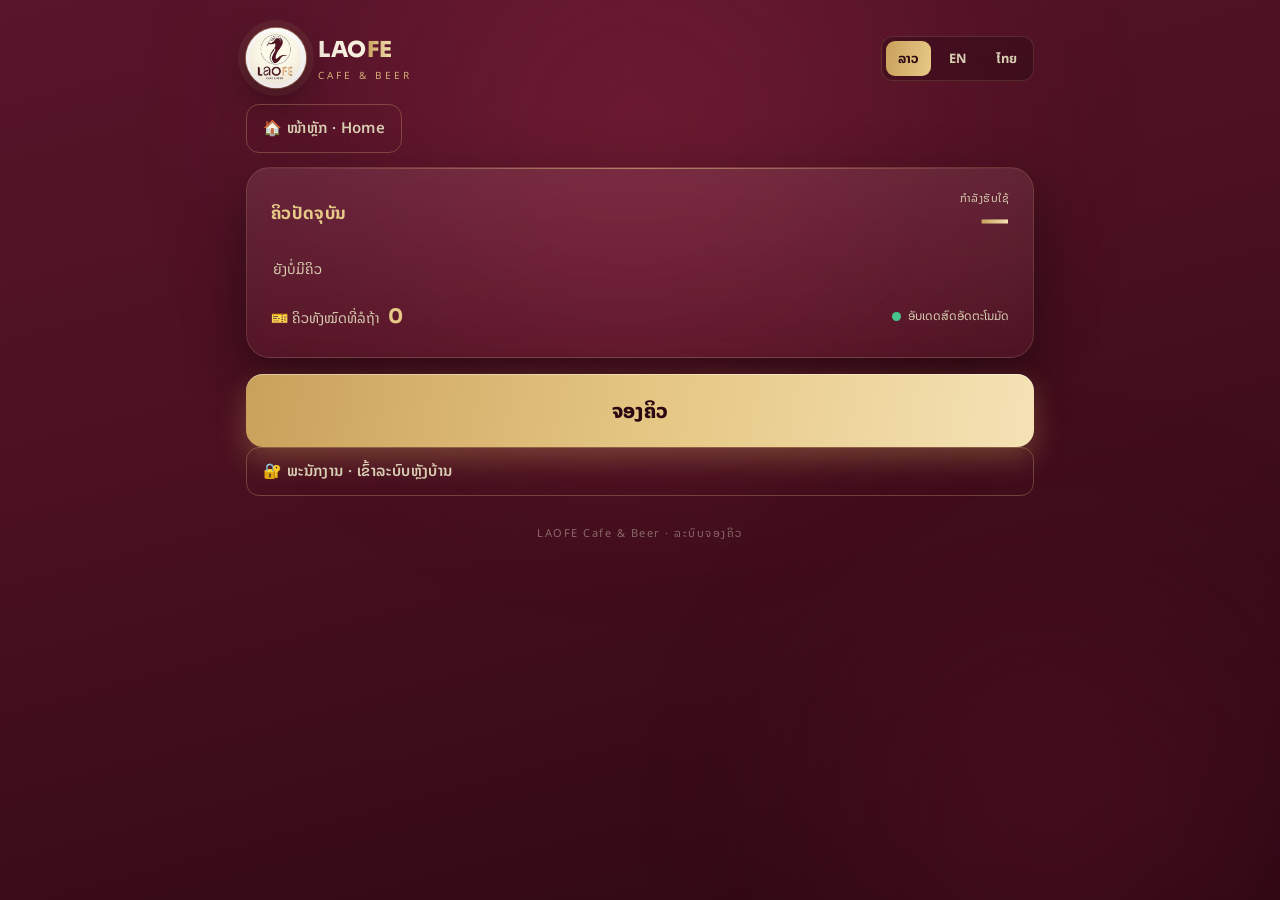
<file: queue.html>
<!DOCTYPE html>
<html lang="lo">
<head>
<meta charset="UTF-8">
<meta name="viewport" content="width=device-width, initial-scale=1, viewport-fit=cover">
<title>LAOFE — ຈອງຄິວ</title>
<meta name="theme-color" content="#4A1020">
<link rel="icon" href="[data-uri]">
<link rel="stylesheet" href="theme.css?v7">
<style>.hide{display:none!important}</style>
</head>
<body>
<div class="wrap">

  <!-- topbar: brand + language -->
  <div class="topbar">
    <div class="brand brand-row">
      <div class="mark" id="logo"><img src="[data-uri]" alt="LAOFE"></div>
      <div class="brand-txt">
        <h1>LAO<em>FE</em></h1>
        <div class="sub">CAFE &amp; BEER</div>
      </div>
    </div>
    <div class="langsw" id="langSw">
      <button type="button" data-lang="la">ລາວ</button>
      <button type="button" data-lang="en">EN</button>
      <button type="button" data-lang="th">ไทย</button>
    </div>
  </div>

  <!-- ============ ໜ້າເລີ່ມຕົ້ນ (HOME) ============ -->
  <div id="viewHome">
    <a href="index.html" class="btn ghost small backhome" data-i18n="to_home">🏠 ໜ້າຫຼັກ · Home</a>
    <div class="card board">
      <div class="board-head">
        <h2 style="margin:0" data-i18n="home_title">ຄິວປັດຈຸບັນ</h2>
        <div class="board-now"><span class="board-now-lbl" data-i18n="now_serving">ກຳລັງຮັບໃຊ້</span><span class="bNow board-now-num">—</span></div>
      </div>
      <div class="bGrid grid2"><div class="board-empty" data-i18n="no_queue">ຍັງບໍ່ມີຄິວ</div></div>
      <div class="boardtot">
        <span>🎫 <span data-i18n="total_waiting">ຄິວທັງໝົດທີ່ລໍຖ້າ</span> <b class="bTot">0</b></span>
        <span class="liverow"><span class="livedot"></span><span data-i18n="live_hint">ອັບເດດສົດທຸກ 5 ວິ</span></span>
      </div>
    </div>

    <button class="btn cta-big" id="goBook" data-i18n="book_cta">ຈອງຄິວ</button>
    <a href="admin.html" id="adminLink" class="btn ghost small adminlink" data-i18n="admin_login">🔐 ພະນັກງານ · ເຂົ້າລະບົບຫຼັງບ້ານ</a>
  </div>

  <!-- ============ ໜ້າຈອງຄິວ (BOOK) ============ -->
  <div id="viewBook" class="hide">
    <button class="btn ghost small backbtn" id="backHome">← <span data-i18n="back">ກັບຄືນ</span></button>
    <div class="card">
      <h2 data-i18n="book_title">ຈອງຄິວ</h2>
      <label data-i18n="label_name">ຊື່</label>
      <input id="name" type="text" data-i18n-ph="ph_name" placeholder="ຊື່ຂອງທ່ານ" autocomplete="name">
      <label data-i18n="label_phone">ເບີໂທ</label>
      <input id="phone" type="tel" inputmode="numeric" placeholder="020 xxxx xxxx" autocomplete="tel">
      <label data-i18n="label_people">ຈຳນວນຄົນ</label>
      <div class="stepper">
        <button type="button" id="minus" aria-label="-">−</button>
        <div class="val" id="peopleVal">1</div>
        <button type="button" id="plus" aria-label="+">+</button>
      </div>
      <button class="btn" id="bookBtn" data-i18n="btn_book">ຢືນຢັນຈອງຄິວ</button>
      <div class="err" id="bookErr"></div>
      <div class="notice" data-i18n="book_note">ຈອງແລ້ວຈະໄດ້ເລກຄິວ ແລະ ໜ້ານີ້ຈະແຈ້ງເຕືອນເມື່ອຮອດຄິວ</div>
    </div>
  </div>

  <!-- ============ ໜ້າຄິວ / ຢືນຢັນ (TICKET) ============ -->
  <div id="viewTicket" class="hide">
    <div class="card">
      <div class="ticket">
        <div class="label" data-i18n="your_ticket">ຄິວຂອງທ່ານ</div>
        <div class="ring" id="ring">
          <div class="track" id="ringTrack"></div>
          <div class="inner">
            <div class="big" id="myTicket">—</div>
            <div class="cap" id="ringCap">…</div>
          </div>
        </div>
        <div id="statusPill"><span class="pill wait" data-i18n="waiting">ກຳລັງລໍຖ້າ</span></div>
      </div>

      <div class="stats">
        <div class="stat"><div class="n" id="nowServing">—</div><div class="t" data-i18n="now_serving">ກຳລັງຮັບໃຊ້</div></div>
        <div class="stat"><div class="n" id="ahead">—</div><div class="t" data-i18n="ahead">ຄິວກ່ອນໜ້າ</div></div>
        <div class="stat"><div class="n" id="estWait">—</div><div class="t" data-i18n="wait_min">ລໍຖ້າ (ນາທີ)</div></div>
      </div>

      <div class="totbar"><span>🎫 <span data-i18n="total_waiting">ຄິວທັງໝົດທີ່ລໍຖ້າ</span></span><b id="totalWaiting">—</b></div>

      <div class="board-sub">
        <div class="board-sub-head" data-i18n="all_queues">ຄິວທັງໝົດ · ຄິວຂອງທ່ານເປັນສີທອງ</div>
        <div class="bGrid grid2"><div class="board-empty" data-i18n="no_queue">ຍັງບໍ່ມີຄິວ</div></div>
      </div>

      <div id="turnBanner" class="hide" style="margin-top:16px;text-align:center">
        <span class="pill turn" style="font-size:16px;padding:10px 20px" data-i18n="turn_banner">🔔 ຮອດຄິວທ່ານແລ້ວ! ເຊີນຮັບບໍລິການ</span>
      </div>

      <button class="btn" id="soundBtn" style="margin-top:16px" data-i18n="sound_on">🔔 ເປີດສຽງແຈ້ງເຕືອນ</button>

      <div class="qrbox" id="qrWrap">
        <div id="qr"></div>
        <div class="hint" data-i18n="scan_hint">📱 ສະແກນ QR ນີ້ ເພື່ອຕິດຕາມຄິວໃນມືຖືຂອງທ່ານ</div>
      </div>

      <div id="cdWrap" class="cdwrap hide"><span data-i18n="return_home_in">ກັບໜ້າຫຼັກໃນ</span> <b id="cd">8</b> <span data-i18n="sec">ວິ</span></div>

      <button class="btn ghost" id="cancelBtn" style="margin-top:16px" data-i18n="cancel_q">ຍົກເລີກຄິວ</button>
      <button class="btn ghost small" id="homeBtn" style="margin-top:10px" data-i18n="go_home">🏠 ກັບໜ້າຫຼັກ</button>
      <div class="err" id="tErr"></div>
    </div>
  </div>

  <div class="footer">LAOFE Cafe &amp; Beer · <span data-i18n="foot">ລະບົບຈອງຄິວ</span></div>
</div>

<script>
/* qrcode.min.js (bundled) */
var QRCode;!function(){function a(a){this.mode=c.MODE_8BIT_BYTE,this.data=a,this.parsedData=[];for(var b=[],d=0,e=this.data.length;e>d;d++){var f=this.data.charCodeAt(d);f>65536?(b[0]=240|(1835008&f)>>>18,b[1]=128|(258048&f)>>>12,b[2]=128|(4032&f)>>>6,b[3]=128|63&f):f>2048?(b[0]=224|(61440&f)>>>12,b[1]=128|(4032&f)>>>6,b[2]=128|63&f):f>128?(b[0]=192|(1984&f)>>>6,b[1]=128|63&f):b[0]=f,this.parsedData=this.parsedData.concat(b)}this.parsedData.length!=this.data.length&&(this.parsedData.unshift(191),this.parsedData.unshift(187),this.parsedData.unshift(239))}function b(a,b){this.typeNumber=a,this.errorCorrectLevel=b,this.modules=null,this.moduleCount=0,this.dataCache=null,this.dataList=[]}function i(a,b){if(void 0==a.length)throw new Error(a.length+"/"+b);for(var c=0;c<a.length&&0==a[c];)c++;this.num=new Array(a.length-c+b);for(var d=0;d<a.length-c;d++)this.num[d]=a[d+c]}function j(a,b){this.totalCount=a,this.dataCount=b}function k(){this.buffer=[],this.length=0}function m(){return"undefined"!=typeof CanvasRenderingContext2D}function n(){var a=!1,b=navigator.userAgent;return/android/i.test(b)&&(a=!0,aMat=b.toString().match(/android ([0-9]\.[0-9])/i),aMat&&aMat[1]&&(a=parseFloat(aMat[1]))),a}function r(a,b){for(var c=1,e=s(a),f=0,g=l.length;g>=f;f++){var h=0;switch(b){case d.L:h=l[f][0];break;case d.M:h=l[f][1];break;case d.Q:h=l[f][2];break;case d.H:h=l[f][3]}if(h>=e)break;c++}if(c>l.length)throw new Error("Too long data");return c}function s(a){var b=encodeURI(a).toString().replace(/\%[0-9a-fA-F]{2}/g,"a");return b.length+(b.length!=a?3:0)}a.prototype={getLength:function(){return this.parsedData.length},write:function(a){for(var b=0,c=this.parsedData.length;c>b;b++)a.put(this.parsedData[b],8)}},b.prototype={addData:function(b){var c=new a(b);this.dataList.push(c),this.dataCache=null},isDark:function(a,b){if(0>a||this.moduleCount<=a||0>b||this.moduleCount<=b)throw new Error(a+","+b);return this.modules[a][b]},getModuleCount:function(){return this.moduleCount},make:function(){this.makeImpl(!1,this.getBestMaskPattern())},makeImpl:function(a,c){this.moduleCount=4*this.typeNumber+17,this.modules=new Array(this.moduleCount);for(var d=0;d<this.moduleCount;d++){this.modules[d]=new Array(this.moduleCount);for(var e=0;e<this.moduleCount;e++)this.modules[d][e]=null}this.setupPositionProbePattern(0,0),this.setupPositionProbePattern(this.moduleCount-7,0),this.setupPositionProbePattern(0,this.moduleCount-7),this.setupPositionAdjustPattern(),this.setupTimingPattern(),this.setupTypeInfo(a,c),this.typeNumber>=7&&this.setupTypeNumber(a),null==this.dataCache&&(this.dataCache=b.createData(this.typeNumber,this.errorCorrectLevel,this.dataList)),this.mapData(this.dataCache,c)},setupPositionProbePattern:function(a,b){for(var c=-1;7>=c;c++)if(!(-1>=a+c||this.moduleCount<=a+c))for(var d=-1;7>=d;d++)-1>=b+d||this.moduleCount<=b+d||(this.modules[a+c][b+d]=c>=0&&6>=c&&(0==d||6==d)||d>=0&&6>=d&&(0==c||6==c)||c>=2&&4>=c&&d>=2&&4>=d?!0:!1)},getBestMaskPattern:function(){for(var a=0,b=0,c=0;8>c;c++){this.makeImpl(!0,c);var d=f.getLostPoint(this);(0==c||a>d)&&(a=d,b=c)}return b},createMovieClip:function(a,b,c){var d=a.createEmptyMovieClip(b,c),e=1;this.make();for(var f=0;f<this.modules.length;f++)for(var g=f*e,h=0;h<this.modules[f].length;h++){var i=h*e,j=this.modules[f][h];j&&(d.beginFill(0,100),d.moveTo(i,g),d.lineTo(i+e,g),d.lineTo(i+e,g+e),d.lineTo(i,g+e),d.endFill())}return d},setupTimingPattern:function(){for(var a=8;a<this.moduleCount-8;a++)null==this.modules[a][6]&&(this.modules[a][6]=0==a%2);for(var b=8;b<this.moduleCount-8;b++)null==this.modules[6][b]&&(this.modules[6][b]=0==b%2)},setupPositionAdjustPattern:function(){for(var a=f.getPatternPosition(this.typeNumber),b=0;b<a.length;b++)for(var c=0;c<a.length;c++){var d=a[b],e=a[c];if(null==this.modules[d][e])for(var g=-2;2>=g;g++)for(var h=-2;2>=h;h++)this.modules[d+g][e+h]=-2==g||2==g||-2==h||2==h||0==g&&0==h?!0:!1}},setupTypeNumber:function(a){for(var b=f.getBCHTypeNumber(this.typeNumber),c=0;18>c;c++){var d=!a&&1==(1&b>>c);this.modules[Math.floor(c/3)][c%3+this.moduleCount-8-3]=d}for(var c=0;18>c;c++){var d=!a&&1==(1&b>>c);this.modules[c%3+this.moduleCount-8-3][Math.floor(c/3)]=d}},setupTypeInfo:function(a,b){for(var c=this.errorCorrectLevel<<3|b,d=f.getBCHTypeInfo(c),e=0;15>e;e++){var g=!a&&1==(1&d>>e);6>e?this.modules[e][8]=g:8>e?this.modules[e+1][8]=g:this.modules[this.moduleCount-15+e][8]=g}for(var e=0;15>e;e++){var g=!a&&1==(1&d>>e);8>e?this.modules[8][this.moduleCount-e-1]=g:9>e?this.modules[8][15-e-1+1]=g:this.modules[8][15-e-1]=g}this.modules[this.moduleCount-8][8]=!a},mapData:function(a,b){for(var c=-1,d=this.moduleCount-1,e=7,g=0,h=this.moduleCount-1;h>0;h-=2)for(6==h&&h--;;){for(var i=0;2>i;i++)if(null==this.modules[d][h-i]){var j=!1;g<a.length&&(j=1==(1&a[g]>>>e));var k=f.getMask(b,d,h-i);k&&(j=!j),this.modules[d][h-i]=j,e--,-1==e&&(g++,e=7)}if(d+=c,0>d||this.moduleCount<=d){d-=c,c=-c;break}}}},b.PAD0=236,b.PAD1=17,b.createData=function(a,c,d){for(var e=j.getRSBlocks(a,c),g=new k,h=0;h<d.length;h++){var i=d[h];g.put(i.mode,4),g.put(i.getLength(),f.getLengthInBits(i.mode,a)),i.write(g)}for(var l=0,h=0;h<e.length;h++)l+=e[h].dataCount;if(g.getLengthInBits()>8*l)throw new Error("code length overflow. ("+g.getLengthInBits()+">"+8*l+")");for(g.getLengthInBits()+4<=8*l&&g.put(0,4);0!=g.getLengthInBits()%8;)g.putBit(!1);for(;;){if(g.getLengthInBits()>=8*l)break;if(g.put(b.PAD0,8),g.getLengthInBits()>=8*l)break;g.put(b.PAD1,8)}return b.createBytes(g,e)},b.createBytes=function(a,b){for(var c=0,d=0,e=0,g=new Array(b.length),h=new Array(b.length),j=0;j<b.length;j++){var k=b[j].dataCount,l=b[j].totalCount-k;d=Math.max(d,k),e=Math.max(e,l),g[j]=new Array(k);for(var m=0;m<g[j].length;m++)g[j][m]=255&a.buffer[m+c];c+=k;var n=f.getErrorCorrectPolynomial(l),o=new i(g[j],n.getLength()-1),p=o.mod(n);h[j]=new Array(n.getLength()-1);for(var m=0;m<h[j].length;m++){var q=m+p.getLength()-h[j].length;h[j][m]=q>=0?p.get(q):0}}for(var r=0,m=0;m<b.length;m++)r+=b[m].totalCount;for(var s=new Array(r),t=0,m=0;d>m;m++)for(var j=0;j<b.length;j++)m<g[j].length&&(s[t++]=g[j][m]);for(var m=0;e>m;m++)for(var j=0;j<b.length;j++)m<h[j].length&&(s[t++]=h[j][m]);return s};for(var c={MODE_NUMBER:1,MODE_ALPHA_NUM:2,MODE_8BIT_BYTE:4,MODE_KANJI:8},d={L:1,M:0,Q:3,H:2},e={PATTERN000:0,PATTERN001:1,PATTERN010:2,PATTERN011:3,PATTERN100:4,PATTERN101:5,PATTERN110:6,PATTERN111:7},f={PATTERN_POSITION_TABLE:[[],[6,18],[6,22],[6,26],[6,30],[6,34],[6,22,38],[6,24,42],[6,26,46],[6,28,50],[6,30,54],[6,32,58],[6,34,62],[6,26,46,66],[6,26,48,70],[6,26,50,74],[6,30,54,78],[6,30,56,82],[6,30,58,86],[6,34,62,90],[6,28,50,72,94],[6,26,50,74,98],[6,30,54,78,102],[6,28,54,80,106],[6,32,58,84,110],[6,30,58,86,114],[6,34,62,90,118],[6,26,50,74,98,122],[6,30,54,78,102,126],[6,26,52,78,104,130],[6,30,56,82,108,134],[6,34,60,86,112,138],[6,30,58,86,114,142],[6,34,62,90,118,146],[6,30,54,78,102,126,150],[6,24,50,76,102,128,154],[6,28,54,80,106,132,158],[6,32,58,84,110,136,162],[6,26,54,82,110,138,166],[6,30,58,86,114,142,170]],G15:1335,G18:7973,G15_MASK:21522,getBCHTypeInfo:function(a){for(var b=a<<10;f.getBCHDigit(b)-f.getBCHDigit(f.G15)>=0;)b^=f.G15<<f.getBCHDigit(b)-f.getBCHDigit(f.G15);return(a<<10|b)^f.G15_MASK},getBCHTypeNumber:function(a){for(var b=a<<12;f.getBCHDigit(b)-f.getBCHDigit(f.G18)>=0;)b^=f.G18<<f.getBCHDigit(b)-f.getBCHDigit(f.G18);return a<<12|b},getBCHDigit:function(a){for(var b=0;0!=a;)b++,a>>>=1;return b},getPatternPosition:function(a){return f.PATTERN_POSITION_TABLE[a-1]},getMask:function(a,b,c){switch(a){case e.PATTERN000:return 0==(b+c)%2;case e.PATTERN001:return 0==b%2;case e.PATTERN010:return 0==c%3;case e.PATTERN011:return 0==(b+c)%3;case e.PATTERN100:return 0==(Math.floor(b/2)+Math.floor(c/3))%2;case e.PATTERN101:return 0==b*c%2+b*c%3;case e.PATTERN110:return 0==(b*c%2+b*c%3)%2;case e.PATTERN111:return 0==(b*c%3+(b+c)%2)%2;default:throw new Error("bad maskPattern:"+a)}},getErrorCorrectPolynomial:function(a){for(var b=new i([1],0),c=0;a>c;c++)b=b.multiply(new i([1,g.gexp(c)],0));return b},getLengthInBits:function(a,b){if(b>=1&&10>b)switch(a){case c.MODE_NUMBER:return 10;case c.MODE_ALPHA_NUM:return 9;case c.MODE_8BIT_BYTE:return 8;case c.MODE_KANJI:return 8;default:throw new Error("mode:"+a)}else if(27>b)switch(a){case c.MODE_NUMBER:return 12;case c.MODE_ALPHA_NUM:return 11;case c.MODE_8BIT_BYTE:return 16;case c.MODE_KANJI:return 10;default:throw new Error("mode:"+a)}else{if(!(41>b))throw new Error("type:"+b);switch(a){case c.MODE_NUMBER:return 14;case c.MODE_ALPHA_NUM:return 13;case c.MODE_8BIT_BYTE:return 16;case c.MODE_KANJI:return 12;default:throw new Error("mode:"+a)}}},getLostPoint:function(a){for(var b=a.getModuleCount(),c=0,d=0;b>d;d++)for(var e=0;b>e;e++){for(var f=0,g=a.isDark(d,e),h=-1;1>=h;h++)if(!(0>d+h||d+h>=b))for(var i=-1;1>=i;i++)0>e+i||e+i>=b||(0!=h||0!=i)&&g==a.isDark(d+h,e+i)&&f++;f>5&&(c+=3+f-5)}for(var d=0;b-1>d;d++)for(var e=0;b-1>e;e++){var j=0;a.isDark(d,e)&&j++,a.isDark(d+1,e)&&j++,a.isDark(d,e+1)&&j++,a.isDark(d+1,e+1)&&j++,(0==j||4==j)&&(c+=3)}for(var d=0;b>d;d++)for(var e=0;b-6>e;e++)a.isDark(d,e)&&!a.isDark(d,e+1)&&a.isDark(d,e+2)&&a.isDark(d,e+3)&&a.isDark(d,e+4)&&!a.isDark(d,e+5)&&a.isDark(d,e+6)&&(c+=40);for(var e=0;b>e;e++)for(var d=0;b-6>d;d++)a.isDark(d,e)&&!a.isDark(d+1,e)&&a.isDark(d+2,e)&&a.isDark(d+3,e)&&a.isDark(d+4,e)&&!a.isDark(d+5,e)&&a.isDark(d+6,e)&&(c+=40);for(var k=0,e=0;b>e;e++)for(var d=0;b>d;d++)a.isDark(d,e)&&k++;var l=Math.abs(100*k/b/b-50)/5;return c+=10*l}},g={glog:function(a){if(1>a)throw new Error("glog("+a+")");return g.LOG_TABLE[a]},gexp:function(a){for(;0>a;)a+=255;for(;a>=256;)a-=255;return g.EXP_TABLE[a]},EXP_TABLE:new Array(256),LOG_TABLE:new Array(256)},h=0;8>h;h++)g.EXP_TABLE[h]=1<<h;for(var h=8;256>h;h++)g.EXP_TABLE[h]=g.EXP_TABLE[h-4]^g.EXP_TABLE[h-5]^g.EXP_TABLE[h-6]^g.EXP_TABLE[h-8];for(var h=0;255>h;h++)g.LOG_TABLE[g.EXP_TABLE[h]]=h;i.prototype={get:function(a){return this.num[a]},getLength:function(){return this.num.length},multiply:function(a){for(var b=new Array(this.getLength()+a.getLength()-1),c=0;c<this.getLength();c++)for(var d=0;d<a.getLength();d++)b[c+d]^=g.gexp(g.glog(this.get(c))+g.glog(a.get(d)));return new i(b,0)},mod:function(a){if(this.getLength()-a.getLength()<0)return this;for(var b=g.glog(this.get(0))-g.glog(a.get(0)),c=new Array(this.getLength()),d=0;d<this.getLength();d++)c[d]=this.get(d);for(var d=0;d<a.getLength();d++)c[d]^=g.gexp(g.glog(a.get(d))+b);return new i(c,0).mod(a)}},j.RS_BLOCK_TABLE=[[1,26,19],[1,26,16],[1,26,13],[1,26,9],[1,44,34],[1,44,28],[1,44,22],[1,44,16],[1,70,55],[1,70,44],[2,35,17],[2,35,13],[1,100,80],[2,50,32],[2,50,24],[4,25,9],[1,134,108],[2,67,43],[2,33,15,2,34,16],[2,33,11,2,34,12],[2,86,68],[4,43,27],[4,43,19],[4,43,15],[2,98,78],[4,49,31],[2,32,14,4,33,15],[4,39,13,1,40,14],[2,121,97],[2,60,38,2,61,39],[4,40,18,2,41,19],[4,40,14,2,41,15],[2,146,116],[3,58,36,2,59,37],[4,36,16,4,37,17],[4,36,12,4,37,13],[2,86,68,2,87,69],[4,69,43,1,70,44],[6,43,19,2,44,20],[6,43,15,2,44,16],[4,101,81],[1,80,50,4,81,51],[4,50,22,4,51,23],[3,36,12,8,37,13],[2,116,92,2,117,93],[6,58,36,2,59,37],[4,46,20,6,47,21],[7,42,14,4,43,15],[4,133,107],[8,59,37,1,60,38],[8,44,20,4,45,21],[12,33,11,4,34,12],[3,145,115,1,146,116],[4,64,40,5,65,41],[11,36,16,5,37,17],[11,36,12,5,37,13],[5,109,87,1,110,88],[5,65,41,5,66,42],[5,54,24,7,55,25],[11,36,12],[5,122,98,1,123,99],[7,73,45,3,74,46],[15,43,19,2,44,20],[3,45,15,13,46,16],[1,135,107,5,136,108],[10,74,46,1,75,47],[1,50,22,15,51,23],[2,42,14,17,43,15],[5,150,120,1,151,121],[9,69,43,4,70,44],[17,50,22,1,51,23],[2,42,14,19,43,15],[3,141,113,4,142,114],[3,70,44,11,71,45],[17,47,21,4,48,22],[9,39,13,16,40,14],[3,135,107,5,136,108],[3,67,41,13,68,42],[15,54,24,5,55,25],[15,43,15,10,44,16],[4,144,116,4,145,117],[17,68,42],[17,50,22,6,51,23],[19,46,16,6,47,17],[2,139,111,7,140,112],[17,74,46],[7,54,24,16,55,25],[34,37,13],[4,151,121,5,152,122],[4,75,47,14,76,48],[11,54,24,14,55,25],[16,45,15,14,46,16],[6,147,117,4,148,118],[6,73,45,14,74,46],[11,54,24,16,55,25],[30,46,16,2,47,17],[8,132,106,4,133,107],[8,75,47,13,76,48],[7,54,24,22,55,25],[22,45,15,13,46,16],[10,142,114,2,143,115],[19,74,46,4,75,47],[28,50,22,6,51,23],[33,46,16,4,47,17],[8,152,122,4,153,123],[22,73,45,3,74,46],[8,53,23,26,54,24],[12,45,15,28,46,16],[3,147,117,10,148,118],[3,73,45,23,74,46],[4,54,24,31,55,25],[11,45,15,31,46,16],[7,146,116,7,147,117],[21,73,45,7,74,46],[1,53,23,37,54,24],[19,45,15,26,46,16],[5,145,115,10,146,116],[19,75,47,10,76,48],[15,54,24,25,55,25],[23,45,15,25,46,16],[13,145,115,3,146,116],[2,74,46,29,75,47],[42,54,24,1,55,25],[23,45,15,28,46,16],[17,145,115],[10,74,46,23,75,47],[10,54,24,35,55,25],[19,45,15,35,46,16],[17,145,115,1,146,116],[14,74,46,21,75,47],[29,54,24,19,55,25],[11,45,15,46,46,16],[13,145,115,6,146,116],[14,74,46,23,75,47],[44,54,24,7,55,25],[59,46,16,1,47,17],[12,151,121,7,152,122],[12,75,47,26,76,48],[39,54,24,14,55,25],[22,45,15,41,46,16],[6,151,121,14,152,122],[6,75,47,34,76,48],[46,54,24,10,55,25],[2,45,15,64,46,16],[17,152,122,4,153,123],[29,74,46,14,75,47],[49,54,24,10,55,25],[24,45,15,46,46,16],[4,152,122,18,153,123],[13,74,46,32,75,47],[48,54,24,14,55,25],[42,45,15,32,46,16],[20,147,117,4,148,118],[40,75,47,7,76,48],[43,54,24,22,55,25],[10,45,15,67,46,16],[19,148,118,6,149,119],[18,75,47,31,76,48],[34,54,24,34,55,25],[20,45,15,61,46,16]],j.getRSBlocks=function(a,b){var c=j.getRsBlockTable(a,b);if(void 0==c)throw new Error("bad rs block @ typeNumber:"+a+"/errorCorrectLevel:"+b);for(var d=c.length/3,e=[],f=0;d>f;f++)for(var g=c[3*f+0],h=c[3*f+1],i=c[3*f+2],k=0;g>k;k++)e.push(new j(h,i));return e},j.getRsBlockTable=function(a,b){switch(b){case d.L:return j.RS_BLOCK_TABLE[4*(a-1)+0];case d.M:return j.RS_BLOCK_TABLE[4*(a-1)+1];case d.Q:return j.RS_BLOCK_TABLE[4*(a-1)+2];case d.H:return j.RS_BLOCK_TABLE[4*(a-1)+3];default:return void 0}},k.prototype={get:function(a){var b=Math.floor(a/8);return 1==(1&this.buffer[b]>>>7-a%8)},put:function(a,b){for(var c=0;b>c;c++)this.putBit(1==(1&a>>>b-c-1))},getLengthInBits:function(){return this.length},putBit:function(a){var b=Math.floor(this.length/8);this.buffer.length<=b&&this.buffer.push(0),a&&(this.buffer[b]|=128>>>this.length%8),this.length++}};var l=[[17,14,11,7],[32,26,20,14],[53,42,32,24],[78,62,46,34],[106,84,60,44],[134,106,74,58],[154,122,86,64],[192,152,108,84],[230,180,130,98],[271,213,151,119],[321,251,177,137],[367,287,203,155],[425,331,241,177],[458,362,258,194],[520,412,292,220],[586,450,322,250],[644,504,364,280],[718,560,394,310],[792,624,442,338],[858,666,482,382],[929,711,509,403],[1003,779,565,439],[1091,857,611,461],[1171,911,661,511],[1273,997,715,535],[1367,1059,751,593],[1465,1125,805,625],[1528,1190,868,658],[1628,1264,908,698],[1732,1370,982,742],[1840,1452,1030,790],[1952,1538,1112,842],[2068,1628,1168,898],[2188,1722,1228,958],[2303,1809,1283,983],[2431,1911,1351,1051],[2563,1989,1423,1093],[2699,2099,1499,1139],[2809,2213,1579,1219],[2953,2331,1663,1273]],o=function(){var a=function(a,b){this._el=a,this._htOption=b};return a.prototype.draw=function(a){function g(a,b){var c=document.createElementNS("http://www.w3.org/2000/svg",a);for(var d in b)b.hasOwnProperty(d)&&c.setAttribute(d,b[d]);return c}var b=this._htOption,c=this._el,d=a.getModuleCount();Math.floor(b.width/d),Math.floor(b.height/d),this.clear();var h=g("svg",{viewBox:"0 0 "+String(d)+" "+String(d),width:"100%",height:"100%",fill:b.colorLight});h.setAttributeNS("http://www.w3.org/2000/xmlns/","xmlns:xlink","http://www.w3.org/1999/xlink"),c.appendChild(h),h.appendChild(g("rect",{fill:b.colorDark,width:"1",height:"1",id:"template"}));for(var i=0;d>i;i++)for(var j=0;d>j;j++)if(a.isDark(i,j)){var k=g("use",{x:String(i),y:String(j)});k.setAttributeNS("http://www.w3.org/1999/xlink","href","#template"),h.appendChild(k)}},a.prototype.clear=function(){for(;this._el.hasChildNodes();)this._el.removeChild(this._el.lastChild)},a}(),p="svg"===document.documentElement.tagName.toLowerCase(),q=p?o:m()?function(){function a(){this._elImage.src=this._elCanvas.toDataURL("image/png"),this._elImage.style.display="block",this._elCanvas.style.display="none"}function d(a,b){var c=this;if(c._fFail=b,c._fSuccess=a,null===c._bSupportDataURI){var d=document.createElement("img"),e=function(){c._bSupportDataURI=!1,c._fFail&&_fFail.call(c)},f=function(){c._bSupportDataURI=!0,c._fSuccess&&c._fSuccess.call(c)};return d.onabort=e,d.onerror=e,d.onload=f,d.src="[data-uri]",void 0}c._bSupportDataURI===!0&&c._fSuccess?c._fSuccess.call(c):c._bSupportDataURI===!1&&c._fFail&&c._fFail.call(c)}if(this._android&&this._android<=2.1){var b=1/window.devicePixelRatio,c=CanvasRenderingContext2D.prototype.drawImage;CanvasRenderingContext2D.prototype.drawImage=function(a,d,e,f,g,h,i,j){if("nodeName"in a&&/img/i.test(a.nodeName))for(var l=arguments.length-1;l>=1;l--)arguments[l]=arguments[l]*b;else"undefined"==typeof j&&(arguments[1]*=b,arguments[2]*=b,arguments[3]*=b,arguments[4]*=b);c.apply(this,arguments)}}var e=function(a,b){this._bIsPainted=!1,this._android=n(),this._htOption=b,this._elCanvas=document.createElement("canvas"),this._elCanvas.width=b.width,this._elCanvas.height=b.height,a.appendChild(this._elCanvas),this._el=a,this._oContext=this._elCanvas.getContext("2d"),this._bIsPainted=!1,this._elImage=document.createElement("img"),this._elImage.style.display="none",this._el.appendChild(this._elImage),this._bSupportDataURI=null};return e.prototype.draw=function(a){var b=this._elImage,c=this._oContext,d=this._htOption,e=a.getModuleCount(),f=d.width/e,g=d.height/e,h=Math.round(f),i=Math.round(g);b.style.display="none",this.clear();for(var j=0;e>j;j++)for(var k=0;e>k;k++){var l=a.isDark(j,k),m=k*f,n=j*g;c.strokeStyle=l?d.colorDark:d.colorLight,c.lineWidth=1,c.fillStyle=l?d.colorDark:d.colorLight,c.fillRect(m,n,f,g),c.strokeRect(Math.floor(m)+.5,Math.floor(n)+.5,h,i),c.strokeRect(Math.ceil(m)-.5,Math.ceil(n)-.5,h,i)}this._bIsPainted=!0},e.prototype.makeImage=function(){this._bIsPainted&&d.call(this,a)},e.prototype.isPainted=function(){return this._bIsPainted},e.prototype.clear=function(){this._oContext.clearRect(0,0,this._elCanvas.width,this._elCanvas.height),this._bIsPainted=!1},e.prototype.round=function(a){return a?Math.floor(1e3*a)/1e3:a},e}():function(){var a=function(a,b){this._el=a,this._htOption=b};return a.prototype.draw=function(a){for(var b=this._htOption,c=this._el,d=a.getModuleCount(),e=Math.floor(b.width/d),f=Math.floor(b.height/d),g=['<table style="border:0;border-collapse:collapse;">'],h=0;d>h;h++){g.push("<tr>");for(var i=0;d>i;i++)g.push('<td style="border:0;border-collapse:collapse;padding:0;margin:0;width:'+e+"px;height:"+f+"px;background-color:"+(a.isDark(h,i)?b.colorDark:b.colorLight)+';"></td>');g.push("</tr>")}g.push("</table>"),c.innerHTML=g.join("");var j=c.childNodes[0],k=(b.width-j.offsetWidth)/2,l=(b.height-j.offsetHeight)/2;k>0&&l>0&&(j.style.margin=l+"px "+k+"px")},a.prototype.clear=function(){this._el.innerHTML=""},a}();QRCode=function(a,b){if(this._htOption={width:256,height:256,typeNumber:4,colorDark:"#000000",colorLight:"#ffffff",correctLevel:d.H},"string"==typeof b&&(b={text:b}),b)for(var c in b)this._htOption[c]=b[c];"string"==typeof a&&(a=document.getElementById(a)),this._android=n(),this._el=a,this._oQRCode=null,this._oDrawing=new q(this._el,this._htOption),this._htOption.text&&this.makeCode(this._htOption.text)},QRCode.prototype.makeCode=function(a){this._oQRCode=new b(r(a,this._htOption.correctLevel),this._htOption.correctLevel),this._oQRCode.addData(a),this._oQRCode.make(),this._el.title=a,this._oDrawing.draw(this._oQRCode),this.makeImage()},QRCode.prototype.makeImage=function(){"function"==typeof this._oDrawing.makeImage&&(!this._android||this._android>=3)&&this._oDrawing.makeImage()},QRCode.prototype.clear=function(){this._oDrawing.clear()},QRCode.CorrectLevel=d}();
</script>
<script src="config.js"></script>
<script src="api.js?v7"></script>
<script src="alert.js?v7"></script>
<script>
(function(){
  var C = window.LAOFE_CONFIG || {};
  var POLL = Math.min(parseInt(C.POLL_MS,10)||2000, 2000);  // ໄວສຸດ ~2 ວິ
  var els = function(id){return document.getElementById(id);};
  var storeKey = 'laofe_ticket';

  /* ---------- ພາສາ (LA / EN / TH) ---------- */
  var I18N = {
    la:{ home_title:'ຄິວປັດຈຸບັນ', now_serving:'ກຳລັງຮັບໃຊ້', total_waiting:'ຄິວທັງໝົດທີ່ລໍຖ້າ',
      no_queue:'ຍັງບໍ່ມີຄິວ', book_cta:'ຈອງຄິວ', book_title:'ຈອງຄິວ', label_name:'ຊື່', ph_name:'ຊື່ຂອງທ່ານ',
      label_phone:'ເບີໂທ', label_people:'ຈຳນວນຄົນ', btn_book:'ຢືນຢັນຈອງຄິວ', back:'ກັບຄືນ',
      book_note:'ຈອງແລ້ວຈະໄດ້ເລກຄິວ ແລະ ໜ້ານີ້ຈະແຈ້ງເຕືອນເມື່ອຮອດຄິວ',
      your_ticket:'ຄິວຂອງທ່ານ', ahead:'ຄິວກ່ອນໜ້າ', wait_min:'ລໍຖ້າ (ນາທີ)', waiting:'ກຳລັງລໍຖ້າ',
      your_turn:'ຮອດຄິວແລ້ວ', turn_banner:'🔔 ຮອດຄິວທ່ານແລ້ວ! ເຊີນຮັບບໍລິການ',
      sound_on:'🔔 ເປີດສຽງແຈ້ງເຕືອນ', sound_done:'🔔 ເປີດສຽງແລ້ວ',
      scan_hint:'📱 ສະແກນ QR ນີ້ ເພື່ອຕິດຕາມຄິວໃນມືຖືຂອງທ່ານ',
      cancel_q:'ຍົກເລີກຄິວ', go_home:'🏠 ກັບໜ້າຫຼັກ', all_queues:'ຄິວທັງໝົດ · ຄິວຂອງທ່ານເປັນສີທອງ',
      thanks_done:'ຮັບບໍລິການແລ້ວ ຂອບໃຈ 🙏', return_home_in:'ກັບໜ້າຫຼັກໃນ', sec:'ວິ',
      admin_login:'🔐 ພະນັກງານ · ເຂົ້າລະບົບຫຼັງບ້ານ', foot:'ລະບົບຈອງຄິວ',
      booking:'ກຳລັງຈອງ...', issuing:'ກຳລັງອອກເລກຄິວ...', err_name:'ກະລຸນາໃສ່ຊື່', err_phone:'ກະລຸນາໃສ່ເບີໂທໃຫ້ຖືກຕ້ອງ',
      you_next:'ທ່ານແມ່ນຄິວຕໍ່ໄປ', n_more:'ອີກ {n} ຄິວ', skipped:'ຄິວຖືກຂ້າມ ກະລຸນາຕິດຕໍ່ພະນັກງານ',
      cancelled:'ຍົກເລີກແລ້ວ', notfound:'ບໍ່ພົບຄິວນີ້', confirm_cancel:'ຕ້ອງການຍົກເລີກຄິວ',
      err_cfg:'⚠️ ຍັງບໍ່ໄດ້ຕັ້ງຄ່າ API_URL — ເບິ່ງຄູ່ມືຕິດຕັ້ງ', label_serving:'ກຳລັງຮັບໃຊ້', label_mine:'ຄິວຂອງທ່ານ', live_hint:'ອັບເດດສົດອັດຕະໂນມັດ', to_home:'🏠 ໜ້າຫຼັກ · Home' },
    en:{ home_title:'Current Queue', now_serving:'Now serving', total_waiting:'Total waiting',
      no_queue:'No queue yet', book_cta:'Book a Queue', book_title:'Book a Queue', label_name:'Name', ph_name:'Your name',
      label_phone:'Phone', label_people:'People', btn_book:'Confirm Booking', back:'Back',
      book_note:'You will get a queue number and this screen alerts you when it is your turn',
      your_ticket:'Your Queue', ahead:'Ahead of you', wait_min:'Wait (min)', waiting:'Waiting',
      your_turn:'Your turn!', turn_banner:"🔔 It's your turn! Please come to the counter",
      sound_on:'🔔 Enable sound alert', sound_done:'🔔 Sound enabled',
      scan_hint:'📱 Scan this QR to track your queue on your phone',
      cancel_q:'Cancel queue', go_home:'🏠 Home', all_queues:'All queues · yours in gold',
      thanks_done:'Served. Thank you 🙏', return_home_in:'Back to home in', sec:'s',
      admin_login:'🔐 Staff · Admin login', foot:'Queue System',
      booking:'Booking...', issuing:'Issuing your number...', err_name:'Please enter your name', err_phone:'Please enter a valid phone',
      you_next:"You're next", n_more:'{n} ahead', skipped:'Queue skipped, please contact staff',
      cancelled:'Cancelled', notfound:'Queue not found', confirm_cancel:'Cancel queue',
      err_cfg:'⚠️ API_URL not set — see setup guide', label_serving:'Serving', label_mine:'You', live_hint:'Live · auto-updating', to_home:'🏠 Home' },
    th:{ home_title:'คิวปัจจุบัน', now_serving:'กำลังให้บริการ', total_waiting:'คิวที่รอทั้งหมด',
      no_queue:'ยังไม่มีคิว', book_cta:'จองคิว', book_title:'จองคิว', label_name:'ชื่อ', ph_name:'ชื่อของคุณ',
      label_phone:'เบอร์โทร', label_people:'จำนวนคน', btn_book:'ยืนยันจองคิว', back:'กลับ',
      book_note:'จองแล้วจะได้หมายเลขคิว และหน้านี้จะแจ้งเตือนเมื่อถึงคิว',
      your_ticket:'คิวของคุณ', ahead:'คิวก่อนหน้า', wait_min:'รอ (นาที)', waiting:'กำลังรอ',
      your_turn:'ถึงคิวแล้ว', turn_banner:'🔔 ถึงคิวคุณแล้ว! เชิญรับบริการ',
      sound_on:'🔔 เปิดเสียงแจ้งเตือน', sound_done:'🔔 เปิดเสียงแล้ว',
      scan_hint:'📱 สแกน QR นี้เพื่อติดตามคิวบนมือถือของคุณ',
      cancel_q:'ยกเลิกคิว', go_home:'🏠 หน้าหลัก', all_queues:'คิวทั้งหมด · คิวคุณเป็นสีทอง',
      thanks_done:'รับบริการแล้ว ขอบคุณ 🙏', return_home_in:'กลับหน้าหลักใน', sec:'วิ',
      admin_login:'🔐 พนักงาน · เข้าระบบหลังบ้าน', foot:'ระบบจองคิว',
      booking:'กำลังจอง...', issuing:'กำลังออกหมายเลขคิว...', err_name:'กรุณากรอกชื่อ', err_phone:'กรุณากรอกเบอร์ให้ถูกต้อง',
      you_next:'คุณคือคิวถัดไป', n_more:'อีก {n} คิว', skipped:'คิวถูกข้าม กรุณาติดต่อพนักงาน',
      cancelled:'ยกเลิกแล้ว', notfound:'ไม่พบคิวนี้', confirm_cancel:'ต้องการยกเลิกคิว',
      err_cfg:'⚠️ ยังไม่ได้ตั้งค่า API_URL — ดูคู่มือติดตั้ง', label_serving:'ให้บริการ', label_mine:'คุณ', live_hint:'อัปเดตสดอัตโนมัติ', to_home:'🏠 หน้าหลัก · Home' }
  };
  var lang = 'la';
  try{ lang = localStorage.getItem('laofe_lang') || 'la'; }catch(e){}
  if(!I18N[lang]) lang='la';
  function t(k){ return (I18N[lang] && I18N[lang][k]!=null) ? I18N[lang][k] : (I18N.la[k]!=null? I18N.la[k] : k); }
  function tn(k,n){ return t(k).replace('{n}', n); }
  var lastBoard=null, lastStatus=null;
  function applyLang(){
    document.documentElement.lang = lang==='th'?'th':(lang==='en'?'en':'lo');
    var ns=document.querySelectorAll('[data-i18n]');
    for(var i=0;i<ns.length;i++) ns[i].textContent = t(ns[i].getAttribute('data-i18n'));
    var ps=document.querySelectorAll('[data-i18n-ph]');
    for(var j=0;j<ps.length;j++) ps[j].setAttribute('placeholder', t(ps[j].getAttribute('data-i18n-ph')));
    var lb=document.querySelectorAll('#langSw button');
    for(var b=0;b<lb.length;b++) lb[b].classList.toggle('active', lb[b].getAttribute('data-lang')===lang);
    if(lastBoard) renderBoard(lastBoard);
    if(lastStatus && !els('viewTicket').classList.contains('hide')) renderStatus(lastStatus);
  }
  (function(){
    var lb=document.querySelectorAll('#langSw button');
    for(var b=0;b<lb.length;b++){ (function(btn){ btn.onclick=function(){ lang=btn.getAttribute('data-lang'); try{localStorage.setItem('laofe_lang',lang);}catch(e){} applyLang(); }; })(lb[b]); }
  })();

  /* ---------- ຕົວແປ ---------- */
  var myTicket=null, soundOn=false, timer=null, boardTimer=null, cdTimer=null;
  var lastServing=null, alerted=false, lastRecall=null, kioskMode=false, autoReturnSec=8;

  /* ---------- stepper ---------- */
  var people=1;
  function renderPeople(){ els('peopleVal').textContent=people; }
  els('minus').onclick=function(){ if(people>1){people--;renderPeople();} };
  els('plus').onclick =function(){ if(people<30){people++;renderPeople();} };

  function showErr(id,m){ var e=els(id); e.textContent=m; e.style.display='block'; }
  function hideErr(id){ els(id).style.display='none'; }

  /* ---------- ນຳທາງ ---------- */
  function showHome(){
    stop(); stopCountdown();
    els('viewBook').classList.add('hide');
    els('viewTicket').classList.add('hide');
    els('viewHome').classList.remove('hide');
    try{ history.replaceState(null,'',location.pathname); }catch(e){}
  }
  function showBook(){
    els('viewHome').classList.add('hide');
    els('viewTicket').classList.add('hide');
    els('viewBook').classList.remove('hide');
    hideErr('bookErr');
  }
  els('goBook').onclick=showBook;
  els('backHome').onclick=showHome;
  els('homeBtn').onclick=function(){ clearTicket(); myTicket=null; showHome(); };

  /* ---------- ຈອງຄິວ ---------- */
  els('bookBtn').onclick = async function(){
    hideErr('bookErr');
    var name=els('name').value.trim(), phone=els('phone').value.trim();
    if(!name){ showErr('bookErr',t('err_name')); return; }
    if(!phone || phone.replace(/\D/g,'').length<6){ showErr('bookErr',t('err_phone')); return; }
    try{ LAOFE_ALERT.prime(); }catch(e){}
    soundOn=true;
    // ── optimistic: ປ່ຽນເປັນໜ້າຄິວທັນທີ ພ້ອມ "ກຳລັງອອກເລກຄິວ..." (ບໍ່ໃຫ້ຄ້າງຢູ່ປຸ່ມ) ──
    els('viewHome').classList.add('hide');
    els('viewBook').classList.add('hide');
    els('adminLink') && els('adminLink').classList.add('hide');
    els('viewTicket').classList.remove('hide');
    els('myTicket').innerHTML='<span class="spin"></span>';
    els('ringCap').textContent=t('issuing');
    els('statusPill').innerHTML='<span class="pill wait">'+t('issuing')+'</span>';
    els('qrWrap').classList.add('hide'); els('cdWrap').classList.add('hide');
    els('turnBanner').classList.add('hide'); els('cancelBtn').classList.add('hide');
    try{
      var r=await LAOFE_API.book(name,phone,people);
      if(!r||!r.ok) throw new Error((r&&r.error)||'error');
      saveTicket(r.ticket);
      els('cancelBtn').classList.remove('hide');
      openTicket(r.ticket, true);   // ຕື່ມເລກຄິວ + QR ທັນທີ; poll ຈະຕື່ມສະຖານະ
    }catch(err){
      els('viewTicket').classList.add('hide'); els('myTicket').textContent='—'; els('cancelBtn').classList.remove('hide');
      showBook(); showErr('bookErr','Error: '+err.message);
    }
  };

  /* ---------- ຄິວ (kiosk / ສ່ວນຕົວ) ---------- */
  function openTicket(ticket, kiosk, initial){
    myTicket=ticket; kioskMode=kiosk; alerted=false;
    els('viewHome').classList.add('hide');
    els('viewBook').classList.add('hide');
    els('viewTicket').classList.remove('hide');
    els('myTicket').textContent=myTicket;                 // ← ເລກຄິວຂຶ້ນທັນທີ
    els('ringCap').textContent=t('waiting');
    els('statusPill').innerHTML='<span class="pill wait">'+t('waiting')+'</span>';
    // QR: ສະແດງສະເພາະ kiosk (ຫຼັງຈອງ); ຝັ່ງລູກຄ້າທີ່ສະແກນເຂົ້າແລ້ວ = ເຊື່ອງ
    if(kiosk){ els('qrWrap').classList.remove('hide'); makeQR(); }
    else { els('qrWrap').classList.add('hide'); }
    els('cancelBtn').classList.toggle('hide', false);
    if(initial) renderStatus(initial);
    poll();
    if(kiosk) startCountdown(autoReturnSec);
  }

  function makeQR(){
    var box=els('qr'); box.innerHTML='';
    var link=location.origin+location.pathname+'?ticket='+encodeURIComponent(myTicket);
    try{ new QRCode(box,{text:link,width:150,height:150,colorDark:'#4A1020',colorLight:'#ffffff',correctLevel:QRCode.CorrectLevel.M}); }
    catch(e){ box.textContent=link; }
  }

  function saveTicket(tk){ try{ localStorage.setItem(storeKey, JSON.stringify({ticket:tk,date:new Date().toISOString().slice(0,10)})); }catch(e){} }
  function loadTicket(){
    var u=new URLSearchParams(location.search).get('ticket'); if(u) return {ticket:u,scanned:true};
    try{ var s=JSON.parse(localStorage.getItem(storeKey)||'null'); if(s&&s.date===new Date().toISOString().slice(0,10)) return {ticket:s.ticket,scanned:false}; }catch(e){}
    return null;
  }
  function clearTicket(){ try{ localStorage.removeItem(storeKey); }catch(e){} }

  /* ---------- ນັບຖອຍຫຼັງ (kiosk) ---------- */
  function startCountdown(sec){
    stopCountdown();
    var n=parseInt(sec,10)||0;
    if(n<=0) return;
    els('cdWrap').classList.remove('hide'); els('cd').textContent=n;
    cdTimer=setInterval(function(){ n--; els('cd').textContent=n; if(n<=0){ stopCountdown(); clearTicket(); myTicket=null; showHome(); } },1000);
  }
  function stopCountdown(){ if(cdTimer){clearInterval(cdTimer);cdTimer=null;} els('cdWrap').classList.add('hide'); }

  /* ---------- ກະດານຄິວ (cards 2 ຖັນ) ---------- */
  var lastGridHtml=null;
  function setAll(cls,txt){ var ns=document.querySelectorAll('.'+cls); for(var i=0;i<ns.length;i++){ if(ns[i].textContent!==String(txt)) ns[i].textContent=txt; } }
  function renderBoard(d){
    lastBoard=d;
    if(d.autoReturnSec!=null) autoReturnSec=d.autoReturnSec;
    setAll('bNow', d.nowServing||'—');
    setAll('bTot', d.totalWaiting==null?0:d.totalWaiting);
    var serving=d.nowServing||'';
    var list=(d.called||[]).concat(d.waiting||[]);
    var html;
    if(list.length===0){ html='<div class="board-empty">'+t('no_queue')+'</div>'; }
    else{
      html='';
      for(var i=0;i<list.length;i++){
        var tk=list[i], cls='qcard', lbl='';
        if(tk===serving){ cls+=' serving'; lbl=t('label_serving'); }
        if(myTicket && tk===myTicket){ cls+=' mine'; lbl=t('label_mine'); }
        html+='<div class="'+cls+'"><div class="qn">'+tk+'</div>'+(lbl?'<div class="ql">'+lbl+'</div>':'')+'</div>';
      }
    }
    // ອັບເດດ DOM ສະເພາະເມື່ອຄິວປ່ຽນ → ບໍ່ໃຫ້ກະພິບ (smooth)
    if(html!==lastGridHtml){
      lastGridHtml=html;
      var grids=document.querySelectorAll('.bGrid');
      for(var g=0;g<grids.length;g++){ grids[g].innerHTML=html; grids[g].classList.remove('fadein'); void grids[g].offsetWidth; grids[g].classList.add('fadein'); }
    }
  }
  async function boardTick(){
    try{ var d=await LAOFE_API.board(); if(d&&d.ok) renderBoard(d); }catch(e){}
    boardTimer=setTimeout(boardTick, POLL);
  }
  function startBoard(){ if(boardTimer) return; boardTick(); }

  /* ---------- ສະຖານະຄິວຂອງຕົນ ---------- */
  function renderStatus(r){
    lastStatus=r;
    els('nowServing').textContent = r.nowServing || '—';
    els('ahead').textContent = (r.ahead==null?'—':r.ahead);
    els('estWait').textContent = (r.estMinutes==null?'—':(r.estMinutes===0?'~0':'~'+r.estMinutes));
    if(els('totalWaiting')) els('totalWaiting').textContent = (r.totalWaiting==null?'—':r.totalWaiting);

    (function(){
      var ring=els('ring'), track=els('ringTrack'), cap=els('ringCap');
      if(!ring) return;
      var myN=parseInt(String(myTicket).replace(/\D/g,''),10)||0;
      var svN=parseInt(String(r.nowServing||'').replace(/\D/g,''),10)||0;
      var pct=(myN>0)?Math.max(0,Math.min(1,svN/myN)):0;
      if(r.isMyTurn){ ring.classList.add('turn'); cap.textContent=t('your_turn'); }
      else{ ring.classList.remove('turn'); track.style.setProperty('--pct',(pct*360)+'deg');
        cap.textContent = (r.ahead==null?'':(r.ahead===0? t('you_next') : tn('n_more', r.ahead))); }
    })();

    var pill=els('statusPill'), banner=els('turnBanner'), card=els('viewTicket');
    var st=r.myStatus;
    banner.classList.add('hide'); card.classList.remove('flashing');

    if(st==='cancelled'){ pill.innerHTML='<span class="pill cancel">'+t('cancelled')+'</span>'; stop(); clearTicket(); setTimeout(goHome, (autoReturnSec||8)*1000); return; }
    if(st==='done' || st==='closed'){
      var cap2=els('ringCap'); if(cap2) cap2.textContent='🙏';
      pill.innerHTML='<span class="pill done">'+t('thanks_done')+'</span>';
      stop(); clearTicket(); startCountdown(autoReturnSec); return;
    }
    if(st==='skipped'){ pill.innerHTML='<span class="pill cancel">'+t('skipped')+'</span>'; return; }
    if(st==='notfound'){ pill.innerHTML='<span class="pill done">'+t('notfound')+'</span>'; return; }

    if(r.isMyTurn){
      pill.innerHTML='<span class="pill turn">'+t('your_turn')+'</span>';
      banner.classList.remove('hide'); card.classList.add('flashing');
      if(soundOn && !alerted){ LAOFE_ALERT.ring(myTicket); alerted=true; }
    }else{
      pill.innerHTML='<span class="pill wait">'+t('waiting')+' · '+(r.ahead==null?'':tn('n_more',r.ahead))+'</span>';
      alerted=false;
      if(soundOn && r.ahead===1 && lastServing!==r.nowServing){ LAOFE_ALERT.soft(); }
    }
    lastServing=r.nowServing;
    if(r.recallStamp && r.recallStamp!==lastRecall && r.isMyTurn){ if(soundOn) LAOFE_ALERT.ring(myTicket); }
    lastRecall=r.recallStamp;
  }

  async function poll(){
    try{ var r=await LAOFE_API.status(myTicket); if(r&&r.ok){ hideErr('tErr'); renderStatus(r); } }
    catch(e){ /* silent retry */ }
    timer=setTimeout(poll, POLL);
  }
  function stop(){ if(timer){ clearTimeout(timer); timer=null; } }

  function goHome(){ stop(); stopCountdown(); clearTicket(); myTicket=null; showHome(); }

  els('soundBtn').onclick=function(){ LAOFE_ALERT.prime(); LAOFE_ALERT.soft(); soundOn=true; this.textContent=t('sound_done'); this.disabled=true; this.style.opacity=.6; };
  els('cancelBtn').onclick=function(){ if(!confirm(t('confirm_cancel')+' '+myTicket+' ?')) return; var tk=myTicket; goHome(); try{ LAOFE_API.cancel(tk); }catch(e){} };  // ໄປທັນທີ, ຍົກເລີກພື້ນຫຼັງ

  /* ---------- init ---------- */
  applyLang();
  var existing = loadTicket();
  if(existing){ openTicket(existing.ticket, false); }  // ເປີດຈາກ QR/ຄິວເກົ່າ = ສ່ວນຕົວ (ບໍ່ໂຊວ QR)
  else { showHome(); }

  if(window.LAOFE_API && LAOFE_API.configured()){ startBoard(); }
  else { showErr('bookErr', t('err_cfg')); }
})();
</script>
</body>
</html>
</file>
<file: theme.css>
/* ===== LAOFE Cafe & Beer — Theme (wine + gold · modern premium) ===== */
@import url('https://fonts.googleapis.com/css2?family=Noto+Sans+Lao:wght@400;500;600;700;800;900&family=Noto+Sans+Thai:wght@400;500;600;700;800&family=Sora:wght@600;700;800&display=swap');

:root{
  --wine-1:#4A1020;
  --wine-2:#2C0812;
  --wine-3:#6A1B31;
  --gold-1:#C9A15B;
  --gold-2:#E7C987;
  --gold-3:#F4E2B6;
  --cream:#F6EFDD;
  --cream-dim:#D9CDB2;
  --ok:#46C48C;
  --warn:#E6BE55;
  --danger:#E06A6A;
  --line:rgba(231,201,135,.16);
  --radius:24px;
  --shadow:0 24px 60px rgba(0,0,0,.45);
  --font:"Noto Sans Lao","Noto Sans Thai","Phetsarath OT","Saysettha OT",system-ui,sans-serif;
  --display:"Sora","Noto Sans Lao","Noto Sans Thai",system-ui,sans-serif;
}

*{box-sizing:border-box}
html,body{margin:0;padding:0}
/* ກົດແລ້ວໄປທັນທີ: ລຶບ 300ms tap-delay + ແສງກົດ + smooth scroll */
html{scroll-behavior:smooth}
button,.btn,.mini,a.btn,.langsw button,.stepper button,.chip,select,label,.qcard{
  touch-action:manipulation; -webkit-tap-highlight-color:transparent;
}
button,.btn,.mini,.langsw button,.stepper button{ user-select:none; -webkit-user-select:none; }
#list,#histList{ -webkit-overflow-scrolling:touch; }
.mini:active{ transform:scale(.94); }
.mini{ transition:transform .1s, background .15s, border-color .15s; }
body{
  font-family:var(--font);
  line-height:1.65;
  color:var(--cream);
  background:var(--wine-2);
  min-height:100vh;
  position:relative;
  overflow-x:hidden;
  -webkit-text-size-adjust:100%;
  -webkit-font-smoothing:antialiased;
}
/* ambient animated glow */
body::before,body::after{
  content:"";position:fixed;z-index:-1;border-radius:50%;filter:blur(70px);opacity:.55;pointer-events:none;
}
body::before{width:70vw;height:70vw;top:-25vw;left:50%;transform:translateX(-50%);
  background:radial-gradient(circle, #8a2440 0%, transparent 65%);animation:float1 14s ease-in-out infinite;}
body::after{width:55vw;height:55vw;bottom:-20vw;right:-10vw;
  background:radial-gradient(circle, #5a1226 0%, transparent 65%);animation:float2 18s ease-in-out infinite;}
@keyframes float1{0%,100%{transform:translate(-50%,0)}50%{transform:translate(-46%,4vw)}}
@keyframes float2{0%,100%{transform:translate(0,0)}50%{transform:translate(-4vw,-3vw)}}
body{background:
  linear-gradient(165deg, #58152b 0%, var(--wine-1) 42%, var(--wine-2) 100%) fixed;}

.wrap{max-width:520px;margin:0 auto;padding:22px 16px 44px;position:relative}
.wrap-wide{max-width:960px;margin:0 auto;padding:22px 16px 44px}

/* ===== Brand / Logo ===== */
.brand{display:flex;flex-direction:column;align-items:center;gap:6px;margin:10px 0 20px;text-align:center;animation:rise .6s cubic-bezier(.2,.7,.2,1) both}
.brand .mark{
  width:104px;height:104px;border-radius:50%;
  background:radial-gradient(circle at 50% 35%, #fff 0%, var(--cream) 70%);
  display:flex;align-items:center;justify-content:center;
  box-shadow:0 14px 38px rgba(0,0,0,.4), 0 0 0 1px rgba(231,201,135,.5), 0 0 0 8px rgba(231,201,135,.08);
  overflow:hidden;position:relative;
}
.brand .mark::after{content:"";position:absolute;inset:0;border-radius:50%;box-shadow:inset 0 -8px 20px rgba(74,16,32,.12)}
.brand .mark img{width:100%;height:100%;object-fit:cover;display:block}
.brand .mark .wordmark{display:flex;flex-direction:column;align-items:center;justify-content:center;line-height:1}
.brand .mark .wordmark b{font-family:var(--display);font-size:27px;font-weight:800;color:var(--wine-1);letter-spacing:1px}
.brand .mark .wordmark b i{font-style:normal;color:var(--gold-1)}
.brand .mark .wordmark span{font-size:8px;letter-spacing:2px;color:var(--wine-3);margin-top:2px}
.brand h1{font-family:var(--display);margin:4px 0 0;font-size:23px;font-weight:800;letter-spacing:.5px}
.brand h1 em{font-style:normal;background:linear-gradient(90deg,var(--gold-1),var(--gold-3));-webkit-background-clip:text;background-clip:text;-webkit-text-fill-color:transparent}
.brand .sub{font-size:11px;letter-spacing:4px;color:var(--gold-2);opacity:.85}

/* ===== Card ===== */
.card{
  background:linear-gradient(180deg, rgba(255,255,255,.09), rgba(255,255,255,.028));
  border:1px solid var(--line);
  border-radius:var(--radius);
  box-shadow:var(--shadow);
  padding:24px;
  backdrop-filter:blur(10px) saturate(1.1);
  -webkit-backdrop-filter:blur(10px) saturate(1.1);
  position:relative;overflow:hidden;
  animation:rise .55s cubic-bezier(.2,.7,.2,1) both;
}
.card::before{content:"";position:absolute;top:0;left:0;right:0;height:1px;background:linear-gradient(90deg,transparent,rgba(231,201,135,.55),transparent)}
.card + .card{margin-top:16px}
.card:nth-of-type(2){animation-delay:.06s}
.card:nth-of-type(3){animation-delay:.12s}
.card h2{font-family:var(--display);margin:0 0 16px;font-size:17px;color:var(--gold-2);font-weight:700;letter-spacing:.3px}
@keyframes rise{from{opacity:0;transform:translateY(14px)}to{opacity:1;transform:none}}

/* ===== Form ===== */
label{display:block;font-size:13.5px;margin:16px 0 7px;color:var(--cream-dim);font-weight:500}
input, select{
  width:100%;padding:16px 16px;font-family:var(--font);font-size:17px;
  border-radius:15px;border:1.5px solid rgba(231,201,135,.22);
  background:rgba(0,0,0,.26);color:var(--cream);outline:none;
  transition:border-color .18s, box-shadow .18s, background .18s;
}
input::placeholder{color:rgba(246,239,221,.38)}
input:focus,select:focus{border-color:var(--gold-1);background:rgba(0,0,0,.34);box-shadow:0 0 0 4px rgba(201,161,91,.16)}

.stepper{display:flex;align-items:center;gap:14px}
.stepper button{
  width:56px;height:56px;border-radius:16px;border:1.5px solid rgba(231,201,135,.28);
  background:rgba(0,0,0,.26);color:var(--gold-2);font-size:26px;font-weight:700;cursor:pointer;
  transition:transform .12s, background .15s, border-color .15s;
}
.stepper button:hover{border-color:var(--gold-1);background:rgba(201,161,91,.12)}
.stepper button:active{transform:scale(.9)}
.stepper .val{flex:1;text-align:center;font-family:var(--display);font-size:30px;font-weight:800}

/* ===== Buttons ===== */
.btn{
  display:flex;align-items:center;justify-content:center;gap:8px;
  width:100%;margin-top:22px;padding:17px;border:none;border-radius:17px;cursor:pointer;
  font-family:var(--font);font-size:18px;font-weight:800;letter-spacing:.4px;
  background:linear-gradient(100deg,var(--gold-1),var(--gold-2) 55%,var(--gold-3));color:var(--wine-2);
  box-shadow:0 12px 28px rgba(201,161,91,.34), inset 0 1px 0 rgba(255,255,255,.4);
  position:relative;overflow:hidden;transition:transform .12s, box-shadow .2s;
}
.btn::after{content:"";position:absolute;top:0;left:-120%;width:60%;height:100%;
  background:linear-gradient(100deg,transparent,rgba(255,255,255,.55),transparent);
  transform:skewX(-20deg);animation:shine 4.5s ease-in-out infinite}
@keyframes shine{0%,60%{left:-120%}80%,100%{left:130%}}
.btn:hover{box-shadow:0 16px 34px rgba(201,161,91,.45)}
.btn:active{transform:translateY(1px) scale(.995)}
.btn[disabled]{opacity:.55;cursor:not-allowed}
.btn.ghost{background:transparent;color:var(--cream-dim);border:1.5px solid rgba(231,201,135,.28);box-shadow:none;font-weight:600}
.btn.ghost::after{display:none}
.btn.ghost:hover{border-color:var(--gold-1);color:var(--cream)}
.btn.danger{background:linear-gradient(100deg,#c94f4f,#e06a6a);color:#fff;box-shadow:0 12px 28px rgba(224,106,106,.32)}
.btn.small{width:auto;padding:11px 16px;font-size:15px;margin-top:0;border-radius:13px}
.btn.small::after{display:none}

/* ===== Ticket / big number + progress ring ===== */
.ticket{text-align:center;padding:6px 0 2px}
.ticket .label{font-size:13px;color:var(--cream-dim);letter-spacing:2px;text-transform:uppercase}
.ring{position:relative;width:210px;height:210px;margin:10px auto 4px;display:flex;align-items:center;justify-content:center}
.ring .track{position:absolute;inset:0;border-radius:50%;
  background:conic-gradient(var(--gold-2) var(--pct,0deg), rgba(255,255,255,.08) 0deg);
  transition:background .6s ease;-webkit-mask:radial-gradient(farthest-side,transparent calc(100% - 12px),#000 calc(100% - 11px));
  mask:radial-gradient(farthest-side,transparent calc(100% - 12px),#000 calc(100% - 11px));}
.ring .inner{position:relative;text-align:center}
.ticket .big{
  font-family:var(--display);font-size:66px;font-weight:800;line-height:1;margin:0;
  background:linear-gradient(90deg,var(--gold-1),var(--gold-3));-webkit-background-clip:text;background-clip:text;-webkit-text-fill-color:transparent;
}
.ring .cap{font-size:12px;color:var(--cream-dim);margin-top:4px;letter-spacing:1px}
.pill{display:inline-block;padding:7px 16px;border-radius:999px;font-size:13px;font-weight:700;letter-spacing:.2px}
.pill.wait{background:rgba(230,190,85,.14);color:var(--warn);border:1px solid rgba(230,190,85,.35)}
.pill.turn{background:rgba(70,196,140,.16);color:var(--ok);border:1px solid rgba(70,196,140,.42)}
.pill.done{background:rgba(255,255,255,.08);color:var(--cream-dim)}
.pill.cancel{background:rgba(224,106,106,.14);color:var(--danger);border:1px solid rgba(224,106,106,.35)}

.stats{display:flex;gap:12px;margin-top:18px}
.stat{flex:1;text-align:center;background:rgba(0,0,0,.24);border:1px solid var(--line);border-radius:18px;padding:15px 8px;transition:transform .15s}
.stat:hover{transform:translateY(-2px)}
.stat .n{font-family:var(--display);font-size:30px;font-weight:800;color:var(--gold-2);line-height:1.1}
.stat .t{font-size:11.5px;color:var(--cream-dim);margin-top:3px;letter-spacing:.3px}

/* ===== Queue board / chips ===== */
.board-head{display:flex;align-items:center;justify-content:space-between;gap:12px;margin-bottom:14px}
.board-now{display:flex;flex-direction:column;align-items:flex-end;line-height:1.1}
.board-now-lbl{font-size:11px;color:var(--cream-dim);letter-spacing:.5px}
.board-now-num{font-family:var(--display);font-size:30px;font-weight:800;
  background:linear-gradient(90deg,var(--gold-1),var(--gold-3));-webkit-background-clip:text;background-clip:text;-webkit-text-fill-color:transparent}
.boardgrid{display:flex;flex-wrap:wrap;gap:8px}
.chip{font-family:var(--display);font-size:15px;font-weight:700;letter-spacing:.5px;
  padding:8px 13px;border-radius:12px;background:rgba(0,0,0,.22);
  border:1.5px solid rgba(231,201,135,.22);color:var(--cream-dim);min-width:52px;text-align:center}
.chip.serving{background:linear-gradient(180deg,rgba(70,196,140,.28),rgba(70,196,140,.14));
  border-color:rgba(70,196,140,.6);color:#bff0d8;box-shadow:0 0 14px rgba(70,196,140,.25)}
.chip.mine{background:linear-gradient(100deg,var(--gold-1),var(--gold-2));border-color:var(--gold-3);
  color:var(--wine-2);box-shadow:0 6px 16px rgba(201,161,91,.4)}
.chip.mine.serving{box-shadow:0 0 0 3px rgba(70,196,140,.5),0 6px 16px rgba(201,161,91,.4)}
.board-empty{color:var(--cream-dim);font-size:14px;padding:6px 2px}
.boardtot{margin-top:14px;font-size:14px;color:var(--cream-dim);display:flex;align-items:center;justify-content:space-between;gap:10px;flex-wrap:wrap}
.boardtot b{font-family:var(--display);font-size:20px;color:var(--gold-2);margin-left:4px}
.liverow{display:inline-flex;align-items:center;gap:7px;font-size:12px;color:var(--cream-dim)}
.livedot{width:9px;height:9px;border-radius:50%;background:var(--ok);box-shadow:0 0 0 0 rgba(70,196,140,.6);animation:livepulse 1.8s ease-out infinite}
@keyframes livepulse{0%{box-shadow:0 0 0 0 rgba(70,196,140,.55)}70%{box-shadow:0 0 0 8px rgba(70,196,140,0)}100%{box-shadow:0 0 0 0 rgba(70,196,140,0)}}
@keyframes fadein{from{opacity:.35}to{opacity:1}}
.bGrid.fadein{animation:fadein .45s ease}
.board-sub{margin-top:18px}
.board-sub-head{font-size:12.5px;color:var(--cream-dim);margin-bottom:9px}
.adminlink{display:block;width:max-content;max-width:100%;margin:18px auto 0;text-decoration:none}
.backhome{display:inline-flex;width:max-content;margin:0 0 14px;text-decoration:none}

.totbar{display:flex;align-items:center;justify-content:space-between;margin-top:14px;padding:13px 18px;
  border-radius:15px;background:rgba(0,0,0,.24);border:1px solid var(--line);font-size:14px;color:var(--cream-dim)}
.totbar b{font-family:var(--display);font-size:22px;color:var(--gold-2)}

.qrbox{display:flex;flex-direction:column;align-items:center;gap:10px;margin-top:20px}
.qrbox #qr{background:#fff;padding:12px;border-radius:18px;display:inline-block;box-shadow:0 10px 24px rgba(0,0,0,.28)}
.qrbox #qr img,.qrbox #qr canvas{display:block;border-radius:6px}
.qrbox .hint{font-size:12px;color:var(--cream-dim);text-align:center}

.notice{font-size:12.5px;color:var(--cream-dim);text-align:center;margin-top:16px;line-height:1.65}
.err{background:rgba(224,106,106,.14);border:1px solid rgba(224,106,106,.4);color:#ffdada;padding:12px 14px;border-radius:13px;margin-top:14px;font-size:14px;display:none}
.footer{text-align:center;font-size:11px;color:rgba(246,239,221,.4);margin-top:28px;letter-spacing:1.5px}

/* turn flash */
@keyframes flash{0%,100%{box-shadow:var(--shadow),0 0 0 0 rgba(70,196,140,0)}50%{box-shadow:var(--shadow),0 0 0 6px rgba(70,196,140,.4)}}
.flashing{animation:flash 1.1s ease-in-out infinite}
@keyframes pulseRing{0%,100%{filter:drop-shadow(0 0 0 rgba(70,196,140,0))}50%{filter:drop-shadow(0 0 14px rgba(70,196,140,.6))}}
.ring.turn .track{background:conic-gradient(var(--ok) 360deg,var(--ok) 0deg);animation:pulseRing 1.1s ease-in-out infinite}
.ring.turn .big{background:linear-gradient(90deg,#7fe3b6,var(--ok));-webkit-background-clip:text;background-clip:text}

/* spinner */
.spin{width:18px;height:18px;border:3px solid rgba(255,255,255,.35);border-top-color:var(--wine-2);border-radius:50%;animation:sp .8s linear infinite;display:inline-block;vertical-align:-3px}
@keyframes sp{to{transform:rotate(360deg)}}

/* ===== Topbar: brand row + language switch ===== */
.topbar{display:flex;align-items:center;justify-content:space-between;gap:12px;margin:6px 0 16px;flex-wrap:wrap}
.brand-row{flex-direction:row;align-items:center;gap:12px;margin:0;text-align:left;animation:rise .5s both}
.brand-row .mark{width:60px;height:60px}
.brand-row .brand-txt h1{margin:0;font-size:22px}
.brand-row .brand-txt .sub{font-size:10px;letter-spacing:3px}
.langsw{display:flex;gap:6px;background:rgba(0,0,0,.22);border:1px solid var(--line);border-radius:12px;padding:4px}
.langsw button{font-family:var(--font);font-weight:700;font-size:13px;padding:7px 12px;border:none;border-radius:9px;
  background:transparent;color:var(--cream-dim);cursor:pointer;transition:.15s}
.langsw button.active{background:linear-gradient(100deg,var(--gold-1),var(--gold-2));color:var(--wine-2)}

/* ===== Home CTA + back ===== */
.cta-big{font-size:20px;padding:20px;margin-top:16px}
.backbtn{width:max-content;margin:0 0 12px;padding:9px 16px}

/* ===== Queue cards grid (2 columns, responsive) ===== */
.grid2{display:grid;grid-template-columns:repeat(2,1fr);gap:10px}
@media(min-width:560px){ .grid2{grid-template-columns:repeat(3,1fr)} }
@media(min-width:820px){ .grid2{grid-template-columns:repeat(4,1fr)} }
@media(min-width:1100px){ .grid2{grid-template-columns:repeat(5,1fr)} }
.qcard{background:rgba(0,0,0,.24);border:1.5px solid rgba(231,201,135,.2);border-radius:16px;
  padding:14px 8px;text-align:center;transition:transform .15s}
.qcard .qn{font-family:var(--display);font-size:26px;font-weight:800;color:var(--cream)}
.qcard .ql{font-size:11px;color:var(--cream-dim);margin-top:3px}
.qcard.serving{background:linear-gradient(180deg,rgba(70,196,140,.26),rgba(70,196,140,.12));
  border-color:rgba(70,196,140,.6);box-shadow:0 0 16px rgba(70,196,140,.22)}
.qcard.serving .qn{color:#bff0d8}
.qcard.serving .ql{color:#8fe3bd}
.qcard.mine{background:linear-gradient(100deg,var(--gold-1),var(--gold-2));border-color:var(--gold-3);box-shadow:0 8px 18px rgba(201,161,91,.4)}
.qcard.mine .qn,.qcard.mine .ql{color:var(--wine-2)}
.qcard.mine.serving{box-shadow:0 0 0 3px rgba(70,196,140,.55),0 8px 18px rgba(201,161,91,.4)}
.board-empty{grid-column:1/-1}

/* ===== countdown ===== */
.cdwrap{text-align:center;margin-top:14px;font-size:14px;color:var(--cream-dim)}
.cdwrap b{font-family:var(--display);font-size:22px;color:var(--gold-2);margin:0 4px}

/* ===== responsive: widen on large screens (TV/desktop) ===== */
@media(min-width:560px){ .wrap{max-width:680px} }
@media(min-width:820px){ .wrap{max-width:820px} .ring{width:230px;height:230px} }

@media (prefers-reduced-motion: reduce){
  *{animation:none!important;transition:none!important}
}
</file>
